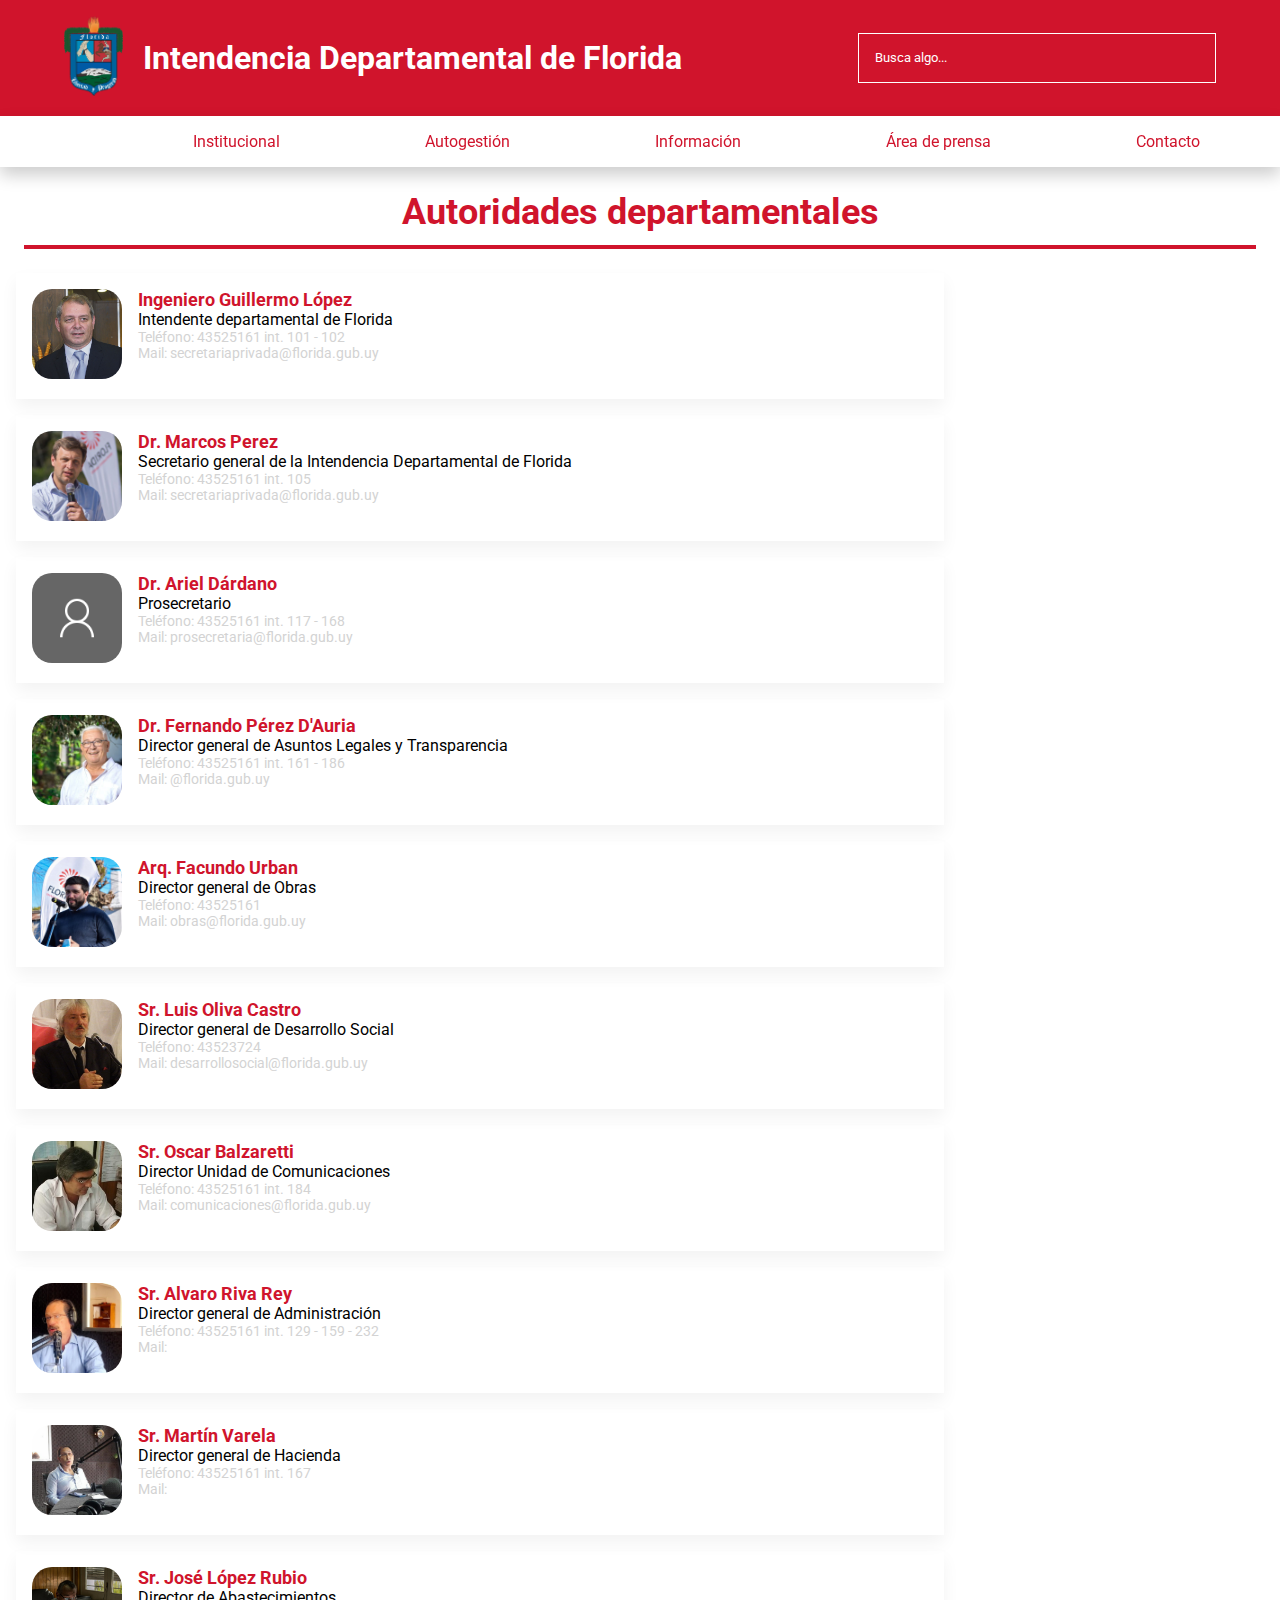
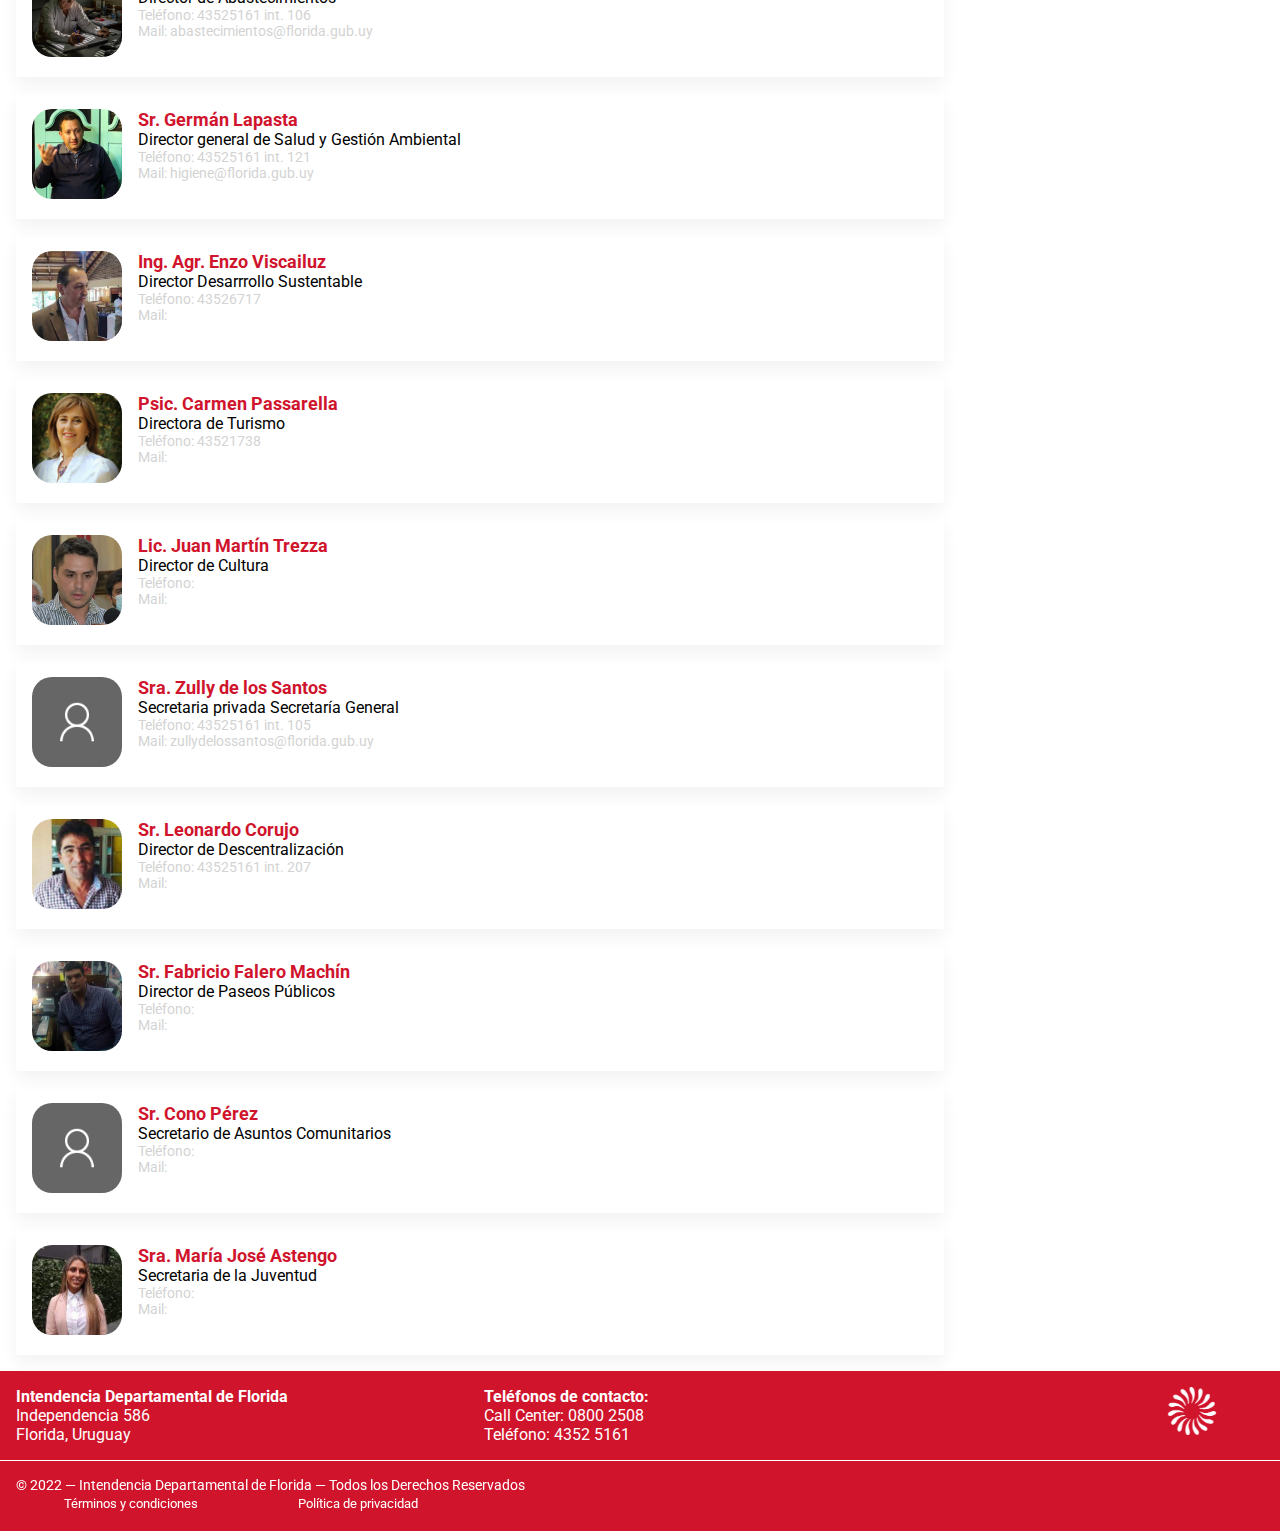
<file: autoridades.html>
<!DOCTYPE html>
<html lang="es">
<head>
    <meta charset="UTF-8">
    <meta http-equiv="X-UA-Compatible" content="IE=edge">
    <meta name="viewport" content="width=device-width, initial-scale=1.0">
    <title>Intendencia de Florida</title>
    <link rel="preconnect" href="https://fonts.googleapis.com">
    <link rel="preconnect" href="https://fonts.gstatic.com" crossorigin>
    <link href="https://fonts.googleapis.com/css2?family=Roboto:wght@300;400;700&display=swap" rel="stylesheet">
    <link rel="icon" href="./icons/faviconProvisorio.png" type="image/png">
    <link rel="stylesheet" href="css/autoridades.css">
    <script src="js/funcionalidad-escudo.js"></script>
</head>
<header class="main-header">
    <a href="/index.html"><img src="./images/EscudoDeFlorida.png" alt="Escudo de Florida" class="header-escudo"> </a>
    <h1>Intendencia Departamental de Florida</h1>
    <input type="text" placeholder="Busca algo..." class="header-buscador">
</header>
<body>
    <nav class="navbar">
        <div class="navbar-buttons">
            <ul>
                <li>
                    <img src="./images/EscudoDeFlorida.png" alt="" id="nav-escudo">
                </li>
                <li class="institucional navbar-hover">
                    <div class="dropdown-institucional">
                        <button class="btn-institucional">Institucional</button>
                        <div class="dropdown-content">
                            <div class="dropdown-buttons-institucional">
                                <a href="autoridades.html">Autoridades</a>
                                <a href="./nav-institucional/nav-transparencia.html">Transparencia</a>
                                <a href="./nav-institucional/nav-resoluciones.html">Resoluciones</a>
                                <a href="./nav-institucional/nav-licitaciones.html">Licitaciones</a>
                                <a href="http://florida.gub.uy/wps/wcm/connect/eacdbe28-135d-47b7-8a59-4d7a469b05cf/manual+de+cargos31+.pdf?MOD=AJPERES&CACHEID=eacdbe28-135d-47b7-8a59-4d7a469b05cf" target="_blank">Manual de Funciones</a>
                            </div>
                          <div class="intendente-GLopez">
                              <img src="./images/IntendenteGLopez.jpg" alt="Intendente Guillermo López" class="foto-GLopez">
                              <p class="nombre-GLopez">Ing. Guillermo López</p>
                              <p class="cargo-GLopez">Intendente de Florida</p>
                          </div>
                        </div>
                      </div>
                </li>
                <li class="autogestion navbar-hover">
                    <div class="dropdown-autogestion">
                        <button class="btn-autogestion">Autogestión</button>
                        <div class="dropdown-content">
                          <a href="https://spf.sistarbanc.com.uy/spfdebitos/seleccionServicio.jsp" target="_blank">Pagos en linea</a>
                          <a href="#">Duplicado de facturas</a>
                          <a href="#">Consulta de deudas</a>
                          <a href="#">Consulta expedientes</a>
                          <a href="#">Formularios</a>
                          <a href="http://www.florida.gub.uy:8081/desasocialft/servlet/consultarbeca" target="_blank">Consulta de becas</a>
                          <a href="http://florida.gub.uy:8081/agenda_web/servlet/agendaweb" target="_blank">Agenda web</a>
                          <a href="https://arquitecturaidf.wixsite.com/arquitecturaidf" target="_blank">Trámites arquitectura</a>
                          <a href="http://www.florida.gub.uy:8081/exoneraciontasa_frontend/ingresarsolicitudexoneracion" target="_blank">Exonaración tributos IDF</a>
                        </div>
                      </div>
                </li>
                <li class="informacion navbar-hover">
                    <div class="dropdown-informacion">
                        <button class="btn-informacion">Información</button>
                        <div class="dropdown-content">
                          <a href="https://agrim-flo.blogspot.com" target="_blank">Agrimensura</a>
                          <a href="./nav-informacionhtml/infogeneral.html">Información general</a>
                          <a href="#">Call Center</a>
                          <a href="./nav-informacionhtml/vencimientos.html">Vencimientos</a>
                          <a href="#">Hacienda</a>
                          <a href="https://portalidf.wixsite.com/turismoflorida" target="_blank">Turismo Florida</a>
                          <a href="http://www.florida.gub.uy/wps/wcm/connect/b39e47cf-aef8-4daa-8297-ab5fabdb9f30/instructivo_y_formulario.pdf?MOD=AJPERES" target="_blank">Cartificado único departamental</a>
                          <a href="http://www.florida.gub.uy/wps/wcm/connect/2c7d29d8-b352-4971-8519-6bbd23438ead/PROTOCOLO+ODI-1_transito_dicapacitados.pdf?MOD=AJPERES" target="_blank">Exoneración tránsito (ODI)</a>
                          <a href="https://experience.arcgis.com/experience/14ea2867ef764458b3745aebd802e49b" target="_blank">Visualizador COVID-19</a>
                          <a href="https://www.gub.uy/uruguaysevacuna" target="_blank">Uruguay se vacuna (agenda)</a>
                        </div>
                      </div>
                </li>
                <li class="prensa navbar-hover">
                    <div class="dropdown-prensa">
                        <button class="btn-prensa">Área de prensa</button>
                        <div class="dropdown-content">
                          <a href="#">Noticias</a>
                          <a href="https://www.youtube.com/channel/UCzynyHPtyCYCDGG91BFiY7Q" target="_blank">Canal de Youtube</a>
                          <a href="#">TV IDF — Online</a>
                          <a href="https://comunicacionesidf4.wordpress.com" target="_blank">Blog</a>
                        </div>
                      </div>
                </li>
                <li class="contacto navbar-hover">
                    <div class="dropdown-contacto">
                        <button class="btn-contacto">Contacto</button>
                        <div class="dropdown-contacto-content">
                          <a href="#">Formulario de contacto</a>
                          <a href="#">Oficinas y horarios</a>
                          <a href="#">Consultas y reclamos</a>
                        </div>
                      </div>
                </li>
            </ul>
        </div>
        </ul>
    </nav>
    <main>
            <h2>Autoridades departamentales</h2>
        <article>
            <div>
                <img src="./images/IntendenteGLopez.jpg" alt="foto noticia" class="img-noticia">
            </div>
            <div class="desarrollo-noticia">
                <p class="article-name">Ingeniero Guillermo López</p>
                <p class="article-descripcion">Intendente departamental de Florida</p>
                <p class="article-contacto">Teléfono: 43525161 int. 101 - 102 </br>Mail: secretariaprivada@florida.gub.uy</p>
            </div>
        </article>
        <article>
            <div>
                <img src="./images/SecMPerez.jpg" alt="foto noticia" class="img-noticia">
            </div>
            <div class="desarrollo-noticia">
                <p class="article-name">Dr. Marcos Perez</p>
                <p class="article-descripcion">Secretario general de la Intendencia Departamental de Florida</p>
                <p class="article-contacto">Teléfono: 43525161 int. 105 <br>Mail: secretariaprivada@florida.gub.uy</p>
            </div>
        </article>
        <article>
            <div>
                <img src="./images/guest.png" alt="foto noticia" class="img-noticia">
            </div>
            <div class="desarrollo-noticia">
                <p class="article-name">Dr. Ariel Dárdano</p>
                <p class="article-descripcion">Prosecretario</p>
                <p class="article-contacto">Teléfono: 43525161 int. 117 - 168 <br>Mail: prosecretaria@florida.gub.uy</p>
            </div>
        </article>
        <article>
            <div>
                <img src="./images/FPerezDauria.jpeg" alt="foto noticia" class="img-noticia">
            </div>
            <div class="desarrollo-noticia">
                <p class="article-name">Dr. Fernando Pérez D'Auria</p>
                <p class="article-descripcion">Director general de Asuntos Legales y Transparencia</p>
                <p class="article-contacto">
                    Teléfono: 43525161 int. 161 - 186 <br>Mail:     @florida.gub.uy</p>
            </div>
        </article>
        <article>
            <div>
                <img src="./images/FUrban.jpg" alt="foto noticia" class="img-noticia">
            </div>
            <div class="desarrollo-noticia">
                <p class="article-name">Arq. Facundo Urban</p>
                <p class="article-descripcion">Director general de Obras</p>
                <p class="article-contacto">
                    Teléfono: 43525161<br>Mail: obras@florida.gub.uy</p>
            </div>
        </article>
        <article>
            <div>
                <img src="./images/LOliva.jpg" alt="foto noticia" class="img-noticia">
            </div>
            <div class="desarrollo-noticia">
                <p class="article-name">Sr. Luis Oliva Castro</p>
                <p class="article-descripcion">Director general de Desarrollo Social</p>
                <p class="article-contacto">
                    Teléfono: 43523724 <br>Mail: desarrollosocial@florida.gub.uy</p>
            </div>
        </article>
        <article>
            <div>
                <img src="./images/OBalzaretti.jpg" alt="foto noticia" class="img-noticia">
            </div>
            <div class="desarrollo-noticia">
                <p class="article-name">Sr. Oscar Balzaretti</p>
                <p class="article-descripcion">Director Unidad de Comunicaciones</p>
                <p class="article-contacto">Teléfono: 43525161 int. 184 <br>Mail: comunicaciones@florida.gub.uy</p>
            </div>
        </article>
        <article>
            <div>
                <img src="./images/ArivaRey.jpg" alt="foto noticia" class="img-noticia">
            </div>
            <div class="desarrollo-noticia">
                <p class="article-name">Sr. Alvaro Riva Rey</p>
                <p class="article-descripcion">Director general de Administración</p>
                <p class="article-contacto">
                    Teléfono: 43525161 int. 129 - 159 - 232 <br>Mail:</p>
            </div>
        </article>
        <article>
            <div>
                <img src="./images/MVarela.jpg" alt="foto noticia" class="img-noticia">
            </div>
            <div class="desarrollo-noticia">
                <p class="article-name">Sr. Martín Varela</p>
                <p class="article-descripcion">Director general de Hacienda</p>
                <p class="article-contacto">
                    Teléfono: 43525161 int. 167 <br>Mail:</p>
            </div>
        </article>
        <article>
            <div>
                <img src="./images/JLopezRubio.jpg" alt="foto noticia" class="img-noticia">
            </div>
            <div class="desarrollo-noticia">
                <p class="article-name">Sr. José López Rubio</p>
                <p class="article-descripcion">Director de Abastecimientos</p>
                <p class="article-contacto">
                    Teléfono: 43525161 int. 106 <br>Mail: abastecimientos@florida.gub.uy</p>
            </div>
        </article>
        <article>
            <div>
                <img src="./images/GLapasta.jpg" alt="foto noticia" class="img-noticia">
            </div>
            <div class="desarrollo-noticia">
                <p class="article-name">Sr. Germán Lapasta</p>
                <p class="article-descripcion">Director general de Salud y Gestión Ambiental</p>
                <p class="article-contacto">
                    Teléfono: 43525161 int. 121 <br>Mail: higiene@florida.gub.uy</p>
            </div>
        </article>
        <article>
            <div>
                <img src="./images/EViscailuz.jpg" alt="foto noticia" class="img-noticia">
            </div>
            <div class="desarrollo-noticia">
                <p class="article-name">Ing. Agr. Enzo Viscailuz</p>
                <p class="article-descripcion">Director Desarrrollo Sustentable</p>
                <p class="article-contacto">Teléfono: 43526717 <br>Mail:</p>
            </div>
        </article>
        <article>
            <div>
                <img src="./images/CPassarella.jpg" alt="foto noticia" class="img-noticia">
            </div>
            <div class="desarrollo-noticia">
                <p class="article-name">Psic. Carmen Passarella</p>
                <p class="article-descripcion">Directora de Turismo</p>
                <p class="article-contacto">
                    Teléfono: 43521738 <br>Mail:</p>
            </div>
        </article>
        <article>
            <div>
                <img src="./images/JMTrezza.jpg" alt="foto noticia" class="img-noticia">
            </div>
            <div class="desarrollo-noticia">
                <p class="article-name">Lic. Juan Martín Trezza</p>
                <p class="article-descripcion">Director de Cultura</p>
                <p class="article-contacto">
                    Teléfono:<br>Mail:</p>
            </div>
        </article>
        <article>
            <div>
                <img src="./images/guest.png" alt="foto noticia" class="img-noticia">
            </div>
            <div class="desarrollo-noticia">
                <p class="article-name">Sra. Zully de los Santos</p>
                <p class="article-descripcion">Secretaria privada Secretaría General</p>
                <p class="article-contacto">
                    Teléfono: 43525161 int. 105 <br>Mail: zullydelossantos@florida.gub.uy</p>
            </div>
        </article>
        <article>
            <div>
                <img src="./images/LCorujo.jpg" alt="foto noticia" class="img-noticia">
            </div>
            <div class="desarrollo-noticia">
                <p class="article-name">Sr. Leonardo Corujo</p>
                <p class="article-descripcion">Director de Descentralización</p>
                <p class="article-contacto">
                    Teléfono: 43525161 int. 207 <br>Mail:</p>
            </div>
        </article>
        <article>
            <div>
                <img src="./images/FFalero.jpg" alt="foto noticia" class="img-noticia">
            </div>
            <div class="desarrollo-noticia">
                <p class="article-name">Sr. Fabricio Falero Machín</p>
                <p class="article-descripcion">Director de Paseos Públicos</p>
                <p class="article-contacto">
                    Teléfono: <br>Mail:</p>
            </div>
        </article>
        <article>
            <div>
                <img src="./images/guest.png" alt="foto noticia" class="img-noticia">
            </div>
            <div class="desarrollo-noticia">
                <p class="article-name">Sr. Cono Pérez</p>
                <p class="article-descripcion">Secretario de Asuntos Comunitarios</p>
                <p class="article-contacto">
                    Teléfono: <br>Mail:</p>
            </div>
        </article>
        <article>
            <div>
                <img src="./images/MJAstengo.jpg" alt="foto noticia" class="img-noticia">
            </div>
            <div class="desarrollo-noticia">
                <p class="article-name">Sra. María José Astengo</p>
                <p class="article-descripcion">Secretaria de la Juventud</p>
                <p class="article-contacto">
                    Teléfono: <br>Mail:</p>
            </div>
        </article>

    </main>
</body>
<footer>
    <div class="footer-info">
        <div class="footer-direccion">
            <p>Intendencia Departamental de Florida</p>
            <p>Independencia 586</p>
            <p>Florida, Uruguay</p>
        </div>
        <div class="footer-contacto">
            <p>Teléfonos de contacto:</p>
            <p>Call Center: 0800 2508</p>
            <p>Teléfono: 4352 5161</p>
        </div>
        <div class="footer-contLogo">
            <img src="./icons/logoFloridaBlanco.png" alt="logo Administracion Florida" class="footer-logo">
        </div>
    </div>
    <div class="footer-privacy">
        <p class="footer-copyright">© 2022 — Intendencia Departamental de Florida — Todos los Derechos Reservados</p>
        <a href="/">Términos y condiciones</a>
        <a href="/">Política de privacidad</a>
    </div>
</footer>
</html>
</file>
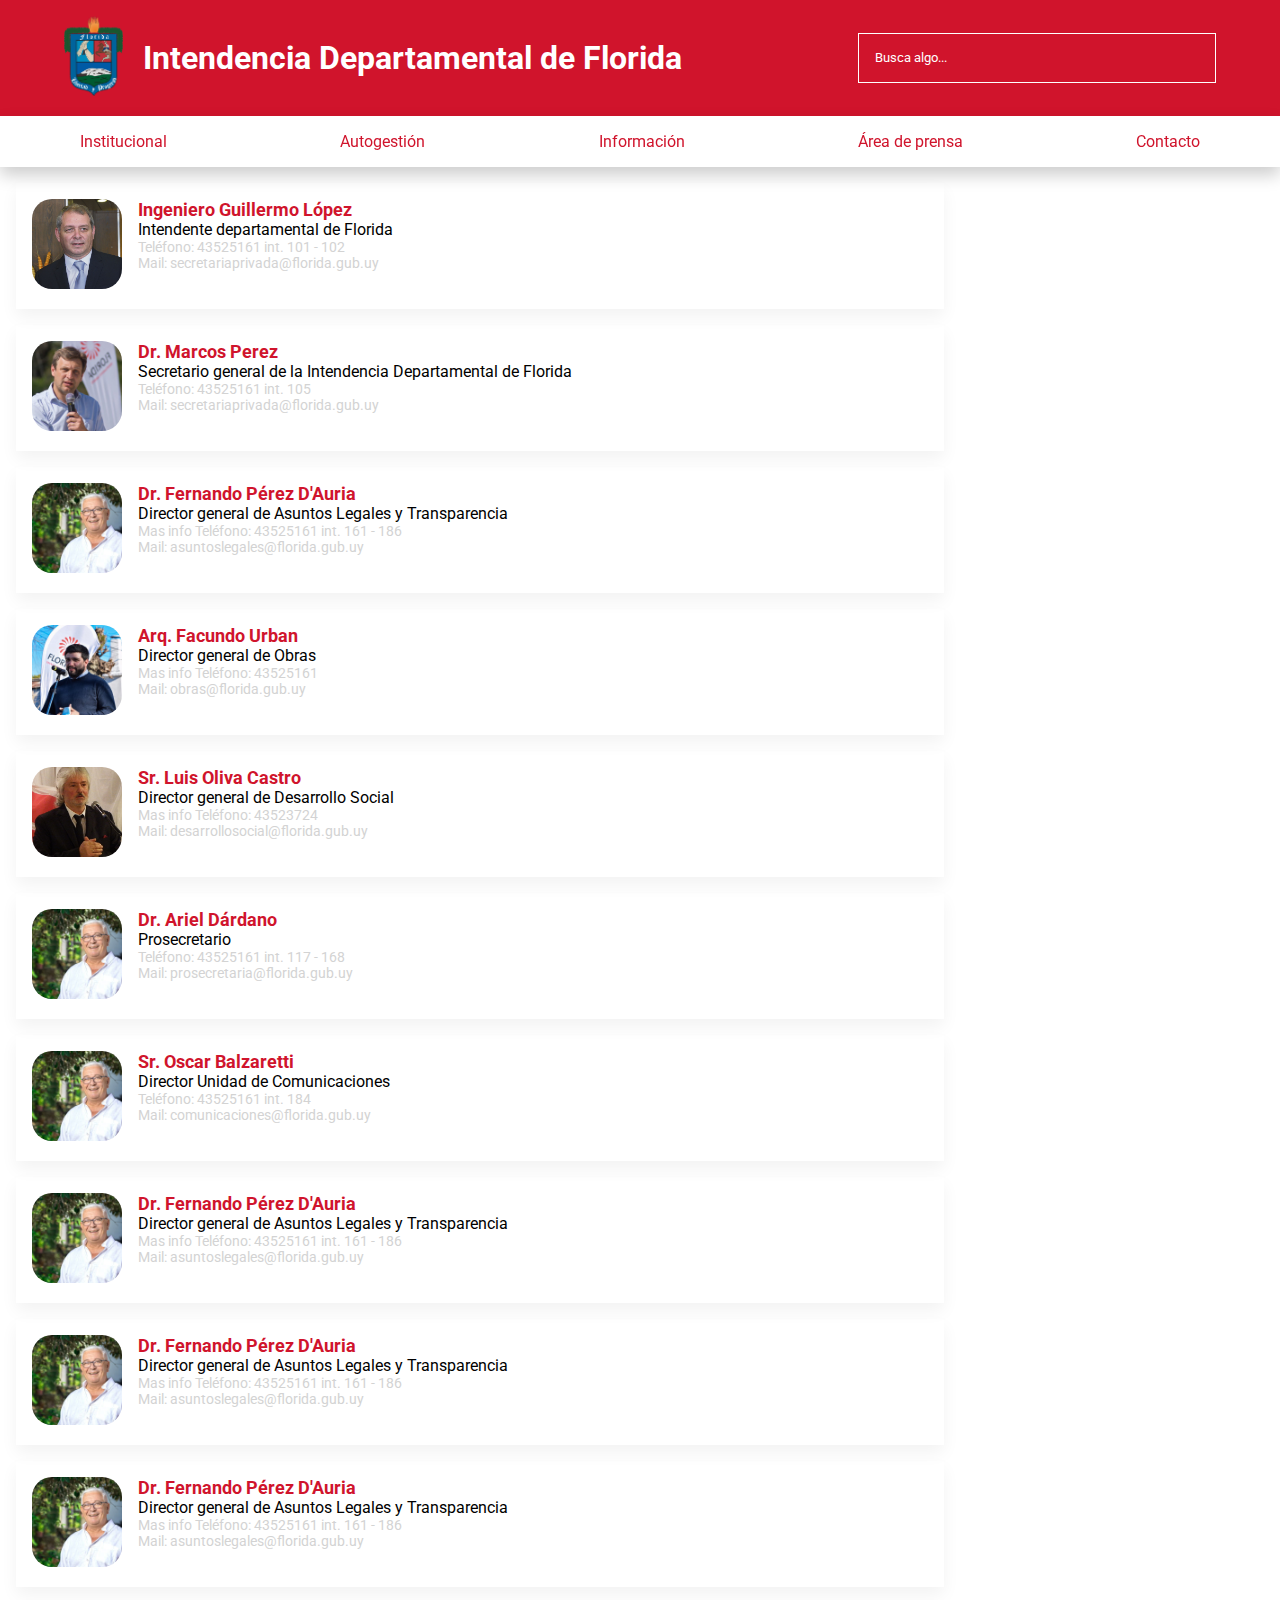
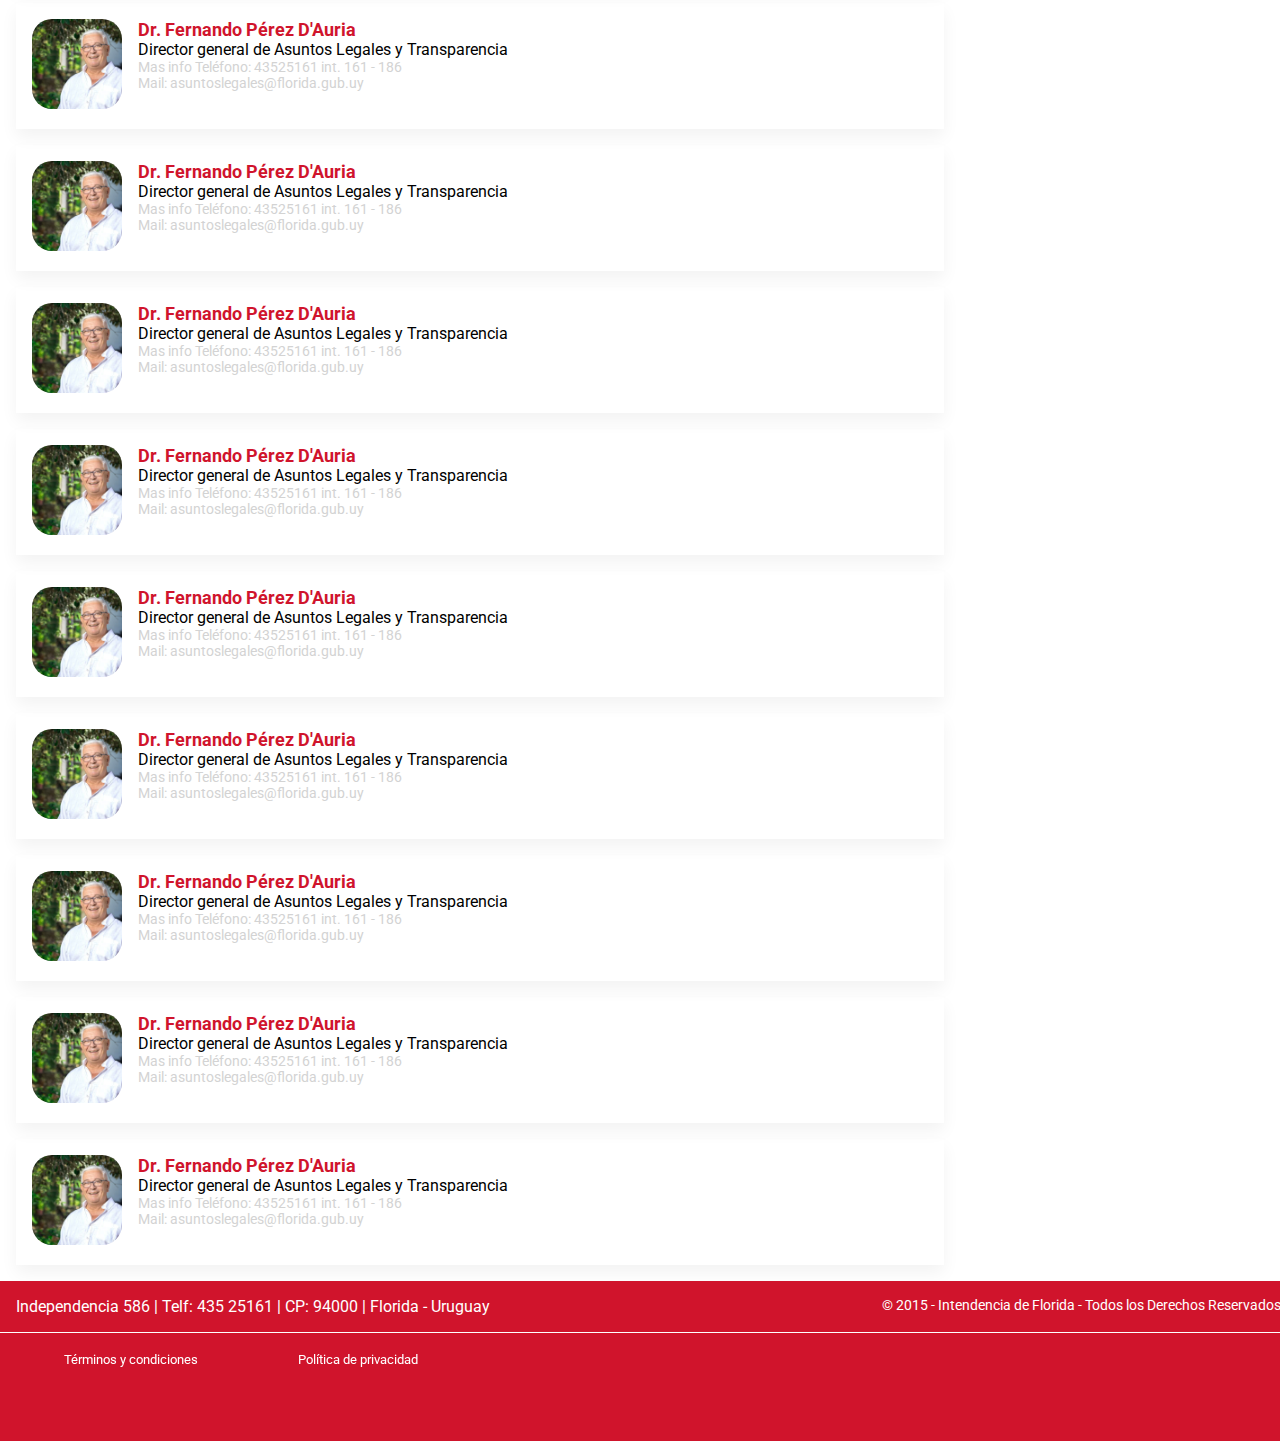
<file: formulariocontacto.html>
<!DOCTYPE html>
<html lang="es">
<head>
    <meta charset="UTF-8">
    <meta http-equiv="X-UA-Compatible" content="IE=edge">
    <meta name="viewport" content="width=device-width, initial-scale=1.0">
    <title>Intendencia de Florida</title>
    <link rel="preconnect" href="https://fonts.googleapis.com">
    <link rel="preconnect" href="https://fonts.gstatic.com" crossorigin>
    <link href="https://fonts.googleapis.com/css2?family=Roboto:wght@300;400;700&display=swap" rel="stylesheet">
    <link rel="icon" href="./icons/faviconProvisorio.png" type="image/png">
    <link rel="stylesheet" href="css/autoridades.css">
</head>
<header class="main-header">
    <a href="/index.html"><img src="./images/EscudoDeFlorida.png" alt="Escudo de Florida" class="header-escudo"> </a>    
    <h1> <a href="index.html"> Intendencia Departamental de Florida </a> </h1>
    <input type="text" placeholder="Busca algo..." class="header-buscador">
</header>
<body>
    <nav class="navbar">
        <div class="navbar-buttons">
            <ul>
                <li class="institucional navbar-hover">
                    <div class="dropdown-institucional">
                        <button class="btn-institucional">Institucional</button>
                        <div class="dropdown-content">
                            <div class="dropdown-buttons-institucional">
                                <a href="#">Autoridades</a>
                                <a href="#">Transparencia</a>
                                <a href="#">Resoluciones</a>
                                <a href="#">Licitaciones</a>
                                <a href="#">Manual de Funciones</a>
                            </div>
                          <div class="intendente-GLopez">
                              <img src="./images/IntendenteGLopez.jpg" alt="Intendente Guillermo López" class="foto-GLopez">
                              <p class="nombre-GLopez">Ing. Guillermo López</p>
                              <p class="cargo-GLopez">Intendente de Florida</p>
                          </div>
                        </div>
                      </div>
                </li>
                <li class="autogestion navbar-hover">
                    <div class="dropdown-autogestion">
                        <button class="btn-autogestion">Autogestión</button>
                        <div class="dropdown-content">
                          <a href="#">Pagos en linea</a>
                          <a href="#">Duplicado de facturas</a>
                          <a href="#">Consulta de deudas</a>
                          <a href="#">Consulta expedientes</a>
                          <a href="#">Formularios</a>
                          <a href="#">Becas</a>
                          <a href="#">Agenda web</a>
                          <a href="#">Trámites arquitectura</a>
                          <a href="#">Exonaración tributos IDF</a>
                        </div>
                      </div>
                </li>
                <li class="informacion navbar-hover">
                    <div class="dropdown-informacion">
                        <button class="btn-informacion">Información</button>
                        <div class="dropdown-content">
                          <a href="#">Agrimensura</a>
                          <<a href="./nav-informacionhtml/vencimientos.html">Vencimientos</a>
                          <a href="#">Hacienda</a>
                          <a href="#">Información general</a>
                          <a href="#">Atención ciudadana</a>
                          <a href="#">Turismo Florida</a>
                          <a href="#">Cartificado único departamental</a>
                          <a href="#">Exonaración tránsito (ODI)</a>
                          <a href="#">Visualizador COVID-19</a>
                          <a href="#">Uruguay se vacuna (agenda)</a>
                        </div>
                      </div>
                </li>
                <li class="prensa navbar-hover">
                    <div class="dropdown-prensa">
                        <button class="btn-prensa">Área de prensa</button>
                        <div class="dropdown-content">
                          <a href="#">Autoridades</a>
                          <a href="#">Transparencia</a>
                          <a href="#">Resoluciones</a>
                          <a href="#">Licitaciones</a>
                          <a href="#">Manual de Funciones</a>
                        </div>
                      </div>
                </li>
                <li class="contacto navbar-hover">
                    <div class="dropdown-contacto">
                        <button class="btn-contacto">Contacto</button>
                        <div class="dropdown-contacto-content">
                          <a href="#">Formulario de contacto</a>
                          <a href="#">Oficinas y horarios</a>
                          <a href="#">Consultas y reclamos</a>
                        </div>
                      </div>
                </li>
            </ul>
        </div>
        
    
        </ul>
    </nav>
    <main>
        <article>
            <div>
                <img src="./images/IntendenteGLopez.jpg" alt="foto noticia" class="img-noticia">
            </div>
            <div class="desarrollo-noticia">
                <p class="article-name">Ingeniero Guillermo López</p>
                <p class="article-descripcion">Intendente departamental de Florida</p>
                <p class="article-contacto">Teléfono: 43525161 int. 101 - 102 </br>Mail: secretariaprivada@florida.gub.uy</p>
            </div>
        </article>
        <article>
            <div>
                <img src="./images/SecMPerez.jpg" alt="foto noticia" class="img-noticia">
            </div>
            <div class="desarrollo-noticia">
                <p class="article-name">Dr. Marcos Perez</p>
                <p class="article-descripcion">Secretario general de la Intendencia Departamental de Florida</p>
                <p class="article-contacto">Teléfono: 43525161 int. 105 <br>Mail: secretariaprivada@florida.gub.uy</p>
            </div>
        </article>
        <article>
            <div>
                <img src="./images/FPerezDauria.jpeg" alt="foto noticia" class="img-noticia">
            </div>
            <div class="desarrollo-noticia">
                <p class="article-name">Dr. Fernando Pérez D'Auria</p>
                <p class="article-descripcion">Director general de Asuntos Legales y Transparencia</p>
                <p class="article-contacto">Mas info
                    Teléfono: 43525161 int. 161 - 186 <br>Mail: asuntoslegales@florida.gub.uy</p>
            </div>
        </article>
        <article>
            <div>
                <img src="./images/FUrban.jpg" alt="foto noticia" class="img-noticia">
            </div>
            <div class="desarrollo-noticia">
                <p class="article-name">Arq. Facundo Urban</p>
                <p class="article-descripcion">Director general de Obras</p>
                <p class="article-contacto">Mas info
                    Teléfono: 43525161<br>Mail: obras@florida.gub.uy</p>
            </div>
        </article>
        <article>
            <div>
                <img src="./images/LOliva.jpg" alt="foto noticia" class="img-noticia">
            </div>
            <div class="desarrollo-noticia">
                <p class="article-name">Sr. Luis Oliva Castro</p>
                <p class="article-descripcion">Director general de Desarrollo Social</p>
                <p class="article-contacto">Mas info
                    Teléfono: 43523724 <br>Mail: desarrollosocial@florida.gub.uy</p>
            </div>
        </article>
        <article>
            <div>
                <img src="./images/FPerezDauria.jpeg" alt="foto noticia" class="img-noticia">
            </div>
            <div class="desarrollo-noticia">
                <p class="article-name">Dr. Ariel Dárdano</p>
                <p class="article-descripcion">Prosecretario</p>
                <p class="article-contacto">Teléfono: 43525161 int. 117 - 168 <br>Mail: prosecretaria@florida.gub.uy</p>
            </div>
        </article>
        <article>
            <div>
                <img src="./images/FPerezDauria.jpeg" alt="foto noticia" class="img-noticia">
            </div>
            <div class="desarrollo-noticia">
                <p class="article-name">Sr. Oscar Balzaretti</p>
                <p class="article-descripcion">Director Unidad de Comunicaciones</p>
                <p class="article-contacto">Teléfono: 43525161 int. 184 <br>Mail: comunicaciones@florida.gub.uy</p>
            </div>
        </article>
        <article>
            <div>
                <img src="./images/FPerezDauria.jpeg" alt="foto noticia" class="img-noticia">
            </div>
            <div class="desarrollo-noticia">
                <p class="article-name">Dr. Fernando Pérez D'Auria</p>
                <p class="article-descripcion">Director general de Asuntos Legales y Transparencia</p>
                <p class="article-contacto">Mas info
                    Teléfono: 43525161 int. 161 - 186 <br>Mail: asuntoslegales@florida.gub.uy</p>
            </div>
        </article>
        <article>
            <div>
                <img src="./images/FPerezDauria.jpeg" alt="foto noticia" class="img-noticia">
            </div>
            <div class="desarrollo-noticia">
                <p class="article-name">Dr. Fernando Pérez D'Auria</p>
                <p class="article-descripcion">Director general de Asuntos Legales y Transparencia</p>
                <p class="article-contacto">Mas info
                    Teléfono: 43525161 int. 161 - 186 <br>Mail: asuntoslegales@florida.gub.uy</p>
            </div>
        </article>
        <article>
            <div>
                <img src="./images/FPerezDauria.jpeg" alt="foto noticia" class="img-noticia">
            </div>
            <div class="desarrollo-noticia">
                <p class="article-name">Dr. Fernando Pérez D'Auria</p>
                <p class="article-descripcion">Director general de Asuntos Legales y Transparencia</p>
                <p class="article-contacto">Mas info
                    Teléfono: 43525161 int. 161 - 186 <br>Mail: asuntoslegales@florida.gub.uy</p>
            </div>
        </article>
        <article>
            <div>
                <img src="./images/FPerezDauria.jpeg" alt="foto noticia" class="img-noticia">
            </div>
            <div class="desarrollo-noticia">
                <p class="article-name">Dr. Fernando Pérez D'Auria</p>
                <p class="article-descripcion">Director general de Asuntos Legales y Transparencia</p>
                <p class="article-contacto">Mas info
                    Teléfono: 43525161 int. 161 - 186 <br>Mail: asuntoslegales@florida.gub.uy</p>
            </div>
        </article>
        <article>
            <div>
                <img src="./images/FPerezDauria.jpeg" alt="foto noticia" class="img-noticia">
            </div>
            <div class="desarrollo-noticia">
                <p class="article-name">Dr. Fernando Pérez D'Auria</p>
                <p class="article-descripcion">Director general de Asuntos Legales y Transparencia</p>
                <p class="article-contacto">Mas info
                    Teléfono: 43525161 int. 161 - 186 <br>Mail: asuntoslegales@florida.gub.uy</p>
            </div>
        </article>
        <article>
            <div>
                <img src="./images/FPerezDauria.jpeg" alt="foto noticia" class="img-noticia">
            </div>
            <div class="desarrollo-noticia">
                <p class="article-name">Dr. Fernando Pérez D'Auria</p>
                <p class="article-descripcion">Director general de Asuntos Legales y Transparencia</p>
                <p class="article-contacto">Mas info
                    Teléfono: 43525161 int. 161 - 186 <br>Mail: asuntoslegales@florida.gub.uy</p>
            </div>
        </article>
        <article>
            <div>
                <img src="./images/FPerezDauria.jpeg" alt="foto noticia" class="img-noticia">
            </div>
            <div class="desarrollo-noticia">
                <p class="article-name">Dr. Fernando Pérez D'Auria</p>
                <p class="article-descripcion">Director general de Asuntos Legales y Transparencia</p>
                <p class="article-contacto">Mas info
                    Teléfono: 43525161 int. 161 - 186 <br>Mail: asuntoslegales@florida.gub.uy</p>
            </div>
        </article>
        <article>
            <div>
                <img src="./images/FPerezDauria.jpeg" alt="foto noticia" class="img-noticia">
            </div>
            <div class="desarrollo-noticia">
                <p class="article-name">Dr. Fernando Pérez D'Auria</p>
                <p class="article-descripcion">Director general de Asuntos Legales y Transparencia</p>
                <p class="article-contacto">Mas info
                    Teléfono: 43525161 int. 161 - 186 <br>Mail: asuntoslegales@florida.gub.uy</p>
            </div>
        </article>
        <article>
            <div>
                <img src="./images/FPerezDauria.jpeg" alt="foto noticia" class="img-noticia">
            </div>
            <div class="desarrollo-noticia">
                <p class="article-name">Dr. Fernando Pérez D'Auria</p>
                <p class="article-descripcion">Director general de Asuntos Legales y Transparencia</p>
                <p class="article-contacto">Mas info
                    Teléfono: 43525161 int. 161 - 186 <br>Mail: asuntoslegales@florida.gub.uy</p>
            </div>
        </article>
        <article>
            <div>
                <img src="./images/FPerezDauria.jpeg" alt="foto noticia" class="img-noticia">
            </div>
            <div class="desarrollo-noticia">
                <p class="article-name">Dr. Fernando Pérez D'Auria</p>
                <p class="article-descripcion">Director general de Asuntos Legales y Transparencia</p>
                <p class="article-contacto">Mas info
                    Teléfono: 43525161 int. 161 - 186 <br>Mail: asuntoslegales@florida.gub.uy</p>
            </div>
        </article>
        <article>
            <div>
                <img src="./images/FPerezDauria.jpeg" alt="foto noticia" class="img-noticia">
            </div>
            <div class="desarrollo-noticia">
                <p class="article-name">Dr. Fernando Pérez D'Auria</p>
                <p class="article-descripcion">Director general de Asuntos Legales y Transparencia</p>
                <p class="article-contacto">Mas info
                    Teléfono: 43525161 int. 161 - 186 <br>Mail: asuntoslegales@florida.gub.uy</p>
            </div>
        </article>
        <article>
            <div>
                <img src="./images/FPerezDauria.jpeg" alt="foto noticia" class="img-noticia">
            </div>
            <div class="desarrollo-noticia">
                <p class="article-name">Dr. Fernando Pérez D'Auria</p>
                <p class="article-descripcion">Director general de Asuntos Legales y Transparencia</p>
                <p class="article-contacto">Mas info
                    Teléfono: 43525161 int. 161 - 186 <br>Mail: asuntoslegales@florida.gub.uy</p>
            </div>
        </article>

    </main>
</body>
<footer>
    <div class="footer-info">
        <p>Independencia 586 | Telf: 435 25161 | CP: 94000 | Florida - Uruguay</p>
        <br>
        <p class="footer-copyright">© 2015 - Intendencia de Florida - Todos los Derechos Reservados</p>
    </div>
    <div class="footer-privacy">
        <a href="/">Términos y condiciones</a>
        <a href="/">Política de privacidad</a>
    </div>
</footer>
</html>
</file>
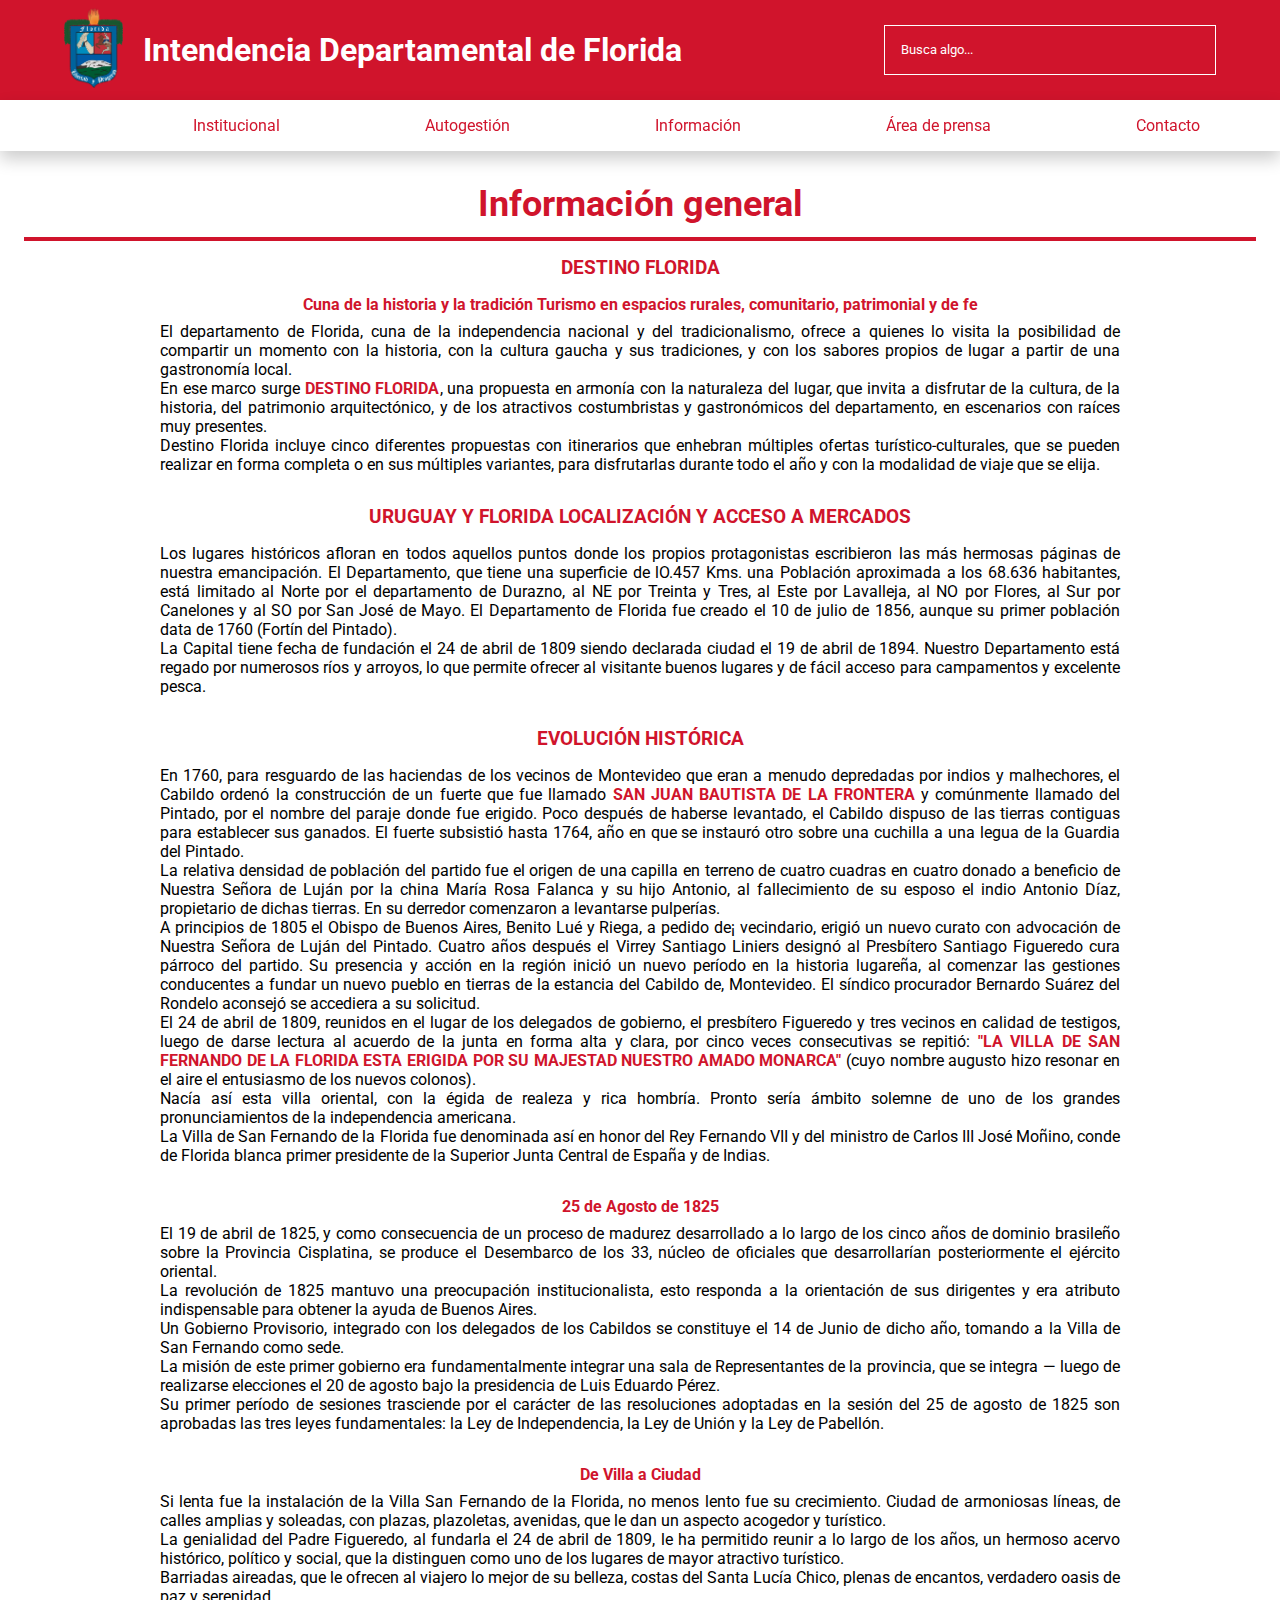
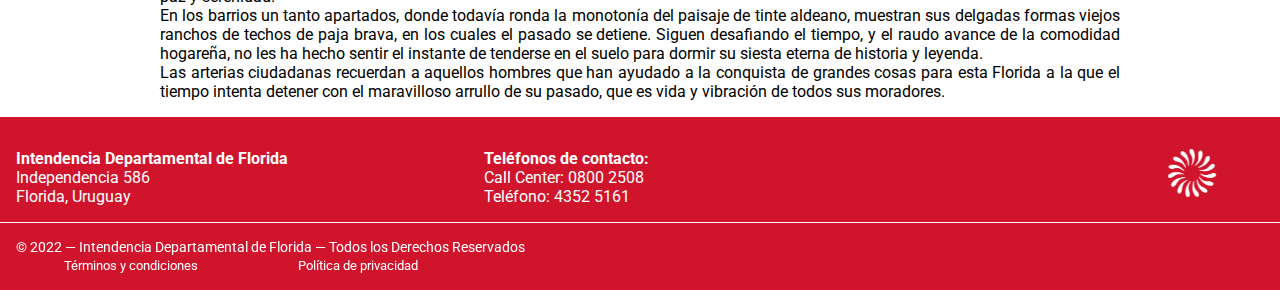
<file: nav-informacionhtml/infogeneral.html>
<!DOCTYPE html>
<html lang="es">
<head>
    <meta charset="UTF-8">
    <meta http-equiv="X-UA-Compatible" content="IE=edge">
    <meta name="viewport" content="width=device-width, initial-scale=1.0">
    <title>Intendencia de Florida</title>
    <link rel="preconnect" href="https://fonts.googleapis.com">
    <link rel="preconnect" href="https://fonts.gstatic.com" crossorigin>
    <link href="https://fonts.googleapis.com/css2?family=Roboto:wght@300;400;700&display=swap" rel="stylesheet">
    <link rel="icon" href="../icons/faviconProvisorio.png" type="image/png">
    <link rel="stylesheet" href="../css/nav-informacioncss/infogeneral.css">
    <script src="../js/funcionalidad-escudo.js"></script>
</head>

<header class="main-header">
    <a href="../index.html"><img src="../images/EscudoDeFlorida.png" alt="Escudo de Florida" class="header-escudo"> </a>
    <h1>Intendencia Departamental de Florida</h1>
    <input type="text" placeholder="Busca algo..." class="header-buscador">
</header>

<body>
    <nav class="navbar">
        <div class="navbar-buttons">
            <ul>
                <li >
                    <img src="../images/EscudoDeFlorida.png" alt="" id="nav-escudo">
                </li>
                <li class="institucional navbar-hover">
                    <div class="dropdown-institucional">
                        <button class="btn-institucional">Institucional</button>
                        <div class="dropdown-content">
                            <div class="dropdown-buttons-institucional">
                                <a href="../autoridades.html">Autoridades</a>
                                <a href="../nav-institucional/nav-transparencia.html">Transparencia</a>
                                <a href="../nav-institucional/nav-resoluciones.html">Resoluciones</a>
                                <a href="../nav-institucional/nav-licitaciones.html">Licitaciones</a>
                                <a href="http://florida.gub.uy/wps/wcm/connect/eacdbe28-135d-47b7-8a59-4d7a469b05cf/manual+de+cargos31+.pdf?MOD=AJPERES&CACHEID=eacdbe28-135d-47b7-8a59-4d7a469b05cf" target="_blank">Manual de Funciones</a>
                            </div>
                          <div class="intendente-GLopez">
                              <img src="../images/IntendenteGLopez.jpg" alt="Intendente Guillermo López" class="foto-GLopez">
                              <p class="nombre-GLopez">Ing. Guillermo López</p>
                              <p class="cargo-GLopez">Intendente de Florida</p>
                          </div>
                        </div>
                      </div>
                </li>
                <li class="autogestion navbar-hover">
                    <div class="dropdown-autogestion">
                        <button class="btn-autogestion">Autogestión</button>
                        <div class="dropdown-content">
                          <a href="https://spf.sistarbanc.com.uy/spfdebitos/seleccionServicio.jsp" target="_blank">Pagos en linea</a>
                          <a href="#">Duplicado de facturas</a>
                          <a href="#">Consulta de deudas</a>
                          <a href="#">Consulta expedientes</a>
                          <a href="#">Formularios</a>
                          <a href="http://www.florida.gub.uy:8081/desasocialft/servlet/consultarbeca" target="_blank">Consulta de becas</a>
                          <a href="http://florida.gub.uy:8081/agenda_web/servlet/agendaweb" target="_blank">Agenda web</a>
                          <a href="https://arquitecturaidf.wixsite.com/arquitecturaidf" target="_blank">Trámites arquitectura</a>
                          <a href="http://www.florida.gub.uy:8081/exoneraciontasa_frontend/ingresarsolicitudexoneracion" target="_blank">Exonaración tributos IDF</a>
                        </div>
                      </div>
                </li>
                <li class="informacion navbar-hover">
                    <div class="dropdown-informacion">
                        <button class="btn-informacion">Información</button>
                        <div class="dropdown-content">
                          <a href="https://agrim-flo.blogspot.com" target="_blank">Agrimensura</a>
                          <a href="./infogeneral.html">Información general</a>
                          <a href="#">Call Center</a>
                          <a href="./vencimientos.html">Vencimientos</a>
                          <a href="#">Hacienda</a>
                          <a href="https://portalidf.wixsite.com/turismoflorida" target="_blank">Turismo Florida</a>
                          <a href="http://www.florida.gub.uy/wps/wcm/connect/b39e47cf-aef8-4daa-8297-ab5fabdb9f30/instructivo_y_formulario.pdf?MOD=AJPERES" target="_blank">Cartificado único departamental</a>
                          <a href="http://www.florida.gub.uy/wps/wcm/connect/2c7d29d8-b352-4971-8519-6bbd23438ead/PROTOCOLO+ODI-1_transito_dicapacitados.pdf?MOD=AJPERES" target="_blank">Exoneración tránsito (ODI)</a>
                          <a href="https://experience.arcgis.com/experience/14ea2867ef764458b3745aebd802e49b" target="_blank">Visualizador COVID-19</a>
                          <a href="https://www.gub.uy/uruguaysevacuna" target="_blank">Uruguay se vacuna (agenda)</a>
                        </div>
                      </div>
                </li>
                <li class="prensa navbar-hover">
                    <div class="dropdown-prensa">
                        <button class="btn-prensa">Área de prensa</button>
                        <div class="dropdown-content">
                          <a href="#">Noticias</a>
                          <a href="https://www.youtube.com/channel/UCzynyHPtyCYCDGG91BFiY7Q" target="_blank">Canal de Youtube</a>
                          <a href="#">TV IDF — Online</a>
                          <a href="https://comunicacionesidf4.wordpress.com" target="_blank">Blog</a>
                        </div>
                      </div>
                </li>
                <li class="contacto navbar-hover">
                    <div class="dropdown-contacto">
                        <button class="btn-contacto">Contacto</button>
                        <div class="dropdown-contacto-content">
                          <a href="#">Formulario de contacto</a>
                          <a href="#">Oficinas y horarios</a>
                          <a href="#">Consultas y reclamos</a>
                        </div>
                      </div>
                </li>
            </ul>
        </div>
        
    
        </ul>
    </nav>

    <main>
        <h2>Información general</h2>
        
        <div class="bloque-texto">
            <h3>DESTINO FLORIDA</h3>
            <h4>Cuna de la historia y la tradición Turismo en espacios rurales, comunitario, patrimonial y de fe</h4>
            <div class="texto">
                <p>  
                    El departamento de Florida, cuna de la independencia nacional y del tradicionalismo, ofrece a quienes lo visita la posibilidad de compartir un momento con la historia, con  la cultura gaucha y sus tradiciones,  y con los sabores propios de lugar a partir de una gastronomía local.<br>
                    En ese marco surge  <b>DESTINO FLORIDA</b>,  una propuesta en armonía con la naturaleza del lugar,  que invita a disfrutar  de la cultura, de la historia,  del patrimonio arquitectónico, y de los atractivos costumbristas y gastronómicos del departamento,  en escenarios con raíces muy presentes.<br>
                    Destino Florida incluye cinco diferentes propuestas con itinerarios que enhebran múltiples ofertas turístico-culturales, que se pueden realizar en forma completa  o en sus múltiples variantes,  para disfrutarlas durante todo el año y con la modalidad de viaje que se elija.
                </p>
            </div>
        </div>

        <div class="bloque-texto">
            <h3>URUGUAY Y FLORIDA LOCALIZACIÓN Y ACCESO A MERCADOS</h3>
            <div class="texto">
                <p>
                    Los lugares históricos afloran en todos aquellos puntos donde los propios protagonistas escribieron las más hermosas páginas de nuestra emancipación.
                    El Departamento, que tiene una superficie de lO.457 Kms. una Población aproximada a los 68.636 habitantes, está limitado al Norte por el departamento de Durazno, al NE por Treinta y Tres, al Este por Lavalleja, al NO por Flores, al Sur por Canelones y al SO por San José de Mayo.
                    El Departamento de Florida fue creado el 10 de julio de 1856, aunque su primer población data de 1760 (Fortín del Pintado). <br>
                    La Capital tiene fecha de fundación el 24 de abril de 1809 siendo declarada ciudad el 19 de abril de 1894.
                    Nuestro Departamento está regado por numerosos ríos y arroyos, lo que permite ofrecer al visitante buenos lugares y de fácil acceso para campamentos y excelente pesca.
                </p>
            </div>
        </div>

        <div class="bloque-texto">
            <h3>EVOLUCIÓN HISTÓRICA</h3>
            <div class="texto">
                
            <p>
                En 1760, para resguardo de las haciendas de los vecinos de Montevideo que eran a menudo  depredadas por indios y malhechores, el Cabildo ordenó la construcción de un fuerte que fue llamado <b>SAN JUAN BAUTISTA DE LA FRONTERA</b> y comúnmente llamado del Pintado, por el nombre del paraje donde fue erigido. Poco después de haberse levantado, el Cabildo dispuso de las tierras contiguas para establecer sus ganados. El fuerte subsistió hasta 1764, año en que se instauró otro sobre una cuchilla a una legua de la Guardia del Pintado.</br>
                La relativa densidad de población del partido fue el origen de una capilla en terreno de cuatro cuadras en cuatro donado a beneficio de Nuestra Señora de Luján por la china María Rosa Falanca y su hijo Antonio, al fallecimiento de su esposo el indio Antonio Díaz, propietario de dichas tierras. En su derredor comenzaron a levantarse pulperías.</br>
                A principios de 1805 el Obispo de Buenos Aires, Benito Lué y Riega, a pedido de¡ vecindario, erigió un nuevo curato con advocación de Nuestra Señora de Luján del Pintado. Cuatro años después el Virrey Santiago Liniers designó al Presbítero Santiago Figueredo cura párroco del partido. Su presencia y acción en la región inició un nuevo período en la historia lugareña, al comenzar las gestiones conducentes a fundar un nuevo pueblo en tierras de la estancia del Cabildo de, Montevideo. El síndico procurador Bernardo Suárez del Rondelo aconsejó se accediera a su solicitud.</br>
                El 24 de abril de 1809, reunidos en el lugar de los delegados de gobierno, el presbítero Figueredo y tres vecinos en calidad de testigos, luego de darse lectura al acuerdo de la junta en forma alta y clara, por cinco veces consecutivas se repitió: <b>"LA VILLA DE SAN FERNANDO DE LA FLORIDA ESTA ERIGIDA POR SU MAJESTAD NUESTRO AMADO MONARCA"</b> (cuyo nombre augusto hizo resonar en el aire el entusiasmo de los nuevos colonos).</br>
                Nacía así esta villa oriental, con la égida de realeza y rica hombría. Pronto sería ámbito solemne de uno de los grandes pronunciamientos de la independencia americana.<br>
                La Villa de San Fernando de la Florida fue denominada así en honor del Rey Fernando VII y del ministro de Carlos III José Moñino, conde de Florida blanca primer presidente de la Superior Junta Central de España y de Indias.<br>
            </p>
            <h4>25 de Agosto de 1825</h4>
            <p>
                El 19 de abril de 1825, y como consecuencia de un proceso de madurez desarrollado a lo largo de los cinco años de dominio brasileño sobre la Provincia Cisplatina, se produce el Desembarco de los 33, núcleo de oficiales que desarrollarían posteriormente el ejército oriental.<br>
                La revolución de 1825 mantuvo una preocupación institucionalista, esto responda a la orientación de sus dirigentes y era atributo indispensable para obtener la ayuda de Buenos Aires.<br>
                Un Gobierno Provisorio, integrado con los delegados de los Cabildos se constituye el 14 de Junio de dicho año, tomando a la Villa de San Fernando como sede.<br>
                La misión de este primer gobierno era fundamentalmente integrar una sala de Representantes de la provincia, que se integra — luego de realizarse elecciones el 20 de agosto bajo la presidencia de Luis Eduardo Pérez.<br>
                Su primer período de sesiones trasciende por el carácter de las resoluciones adoptadas en la sesión del 25 de agosto de 1825 son aprobadas las tres leyes fundamentales: la Ley de Independencia, la Ley de Unión y la Ley de Pabellón.
            </p>
            <h4>De Villa a Ciudad</h4>
            <p>
                Si lenta fue la instalación de la Villa San Fernando de la Florida, no menos lento fue su crecimiento. Ciudad de armoniosas líneas, de calles amplias y soleadas, con plazas, plazoletas, avenidas, que le dan un aspecto acogedor y turístico.<br>
                La genialidad del Padre Figueredo, al fundarla el 24 de abril de 1809, le ha permitido reunir a lo largo de los años, un hermoso acervo histórico, político y social, que la distinguen como uno de los lugares de mayor atractivo turístico.<br>
                Barriadas aireadas, que le ofrecen al viajero lo mejor de su belleza, costas del Santa Lucía Chico, plenas de encantos, verdadero oasis de paz y serenidad.<br>
                En los barrios un tanto apartados, donde todavía ronda la monotonía del paisaje de tinte aldeano, muestran sus delgadas formas viejos ranchos de techos de paja brava, en los cuales el pasado se detiene. Siguen desafiando el tiempo, y el raudo avance de la comodidad hogareña, no les ha hecho sentir el instante de tenderse en el suelo para dormir su siesta eterna de historia y leyenda.<br>
                Las arterias ciudadanas recuerdan a aquellos hombres que han ayudado a la conquista de grandes cosas para esta Florida a la que el tiempo intenta detener con el maravilloso arrullo de su pasado, que es vida y vibración de todos sus moradores.
            </p>
            </div>
        </div>

    </main>

    
</body>


<footer>
    <div class="footer-info">
        <div class="footer-direccion">
            <p>Intendencia Departamental de Florida</p>
            <p>Independencia 586</p>
            <p>Florida, Uruguay</p>
        </div>
        <div class="footer-contacto">
            <p>Teléfonos de contacto:</p>
            <p>Call Center: 0800 2508</p>
            <p>Teléfono: 4352 5161</p>
        </div>
        <div class="footer-contLogo">
            <img src="../icons/logoFloridaBlanco.png" alt="logo Administracion Florida" class="footer-logo">
        </div>
    </div>
    <div class="footer-privacy">
        <p class="footer-copyright">© 2022 — Intendencia Departamental de Florida — Todos los Derechos Reservados</p>
        <a href="/">Términos y condiciones</a>
        <a href="/">Política de privacidad</a>
    </div>
</footer>

</html>
</file>
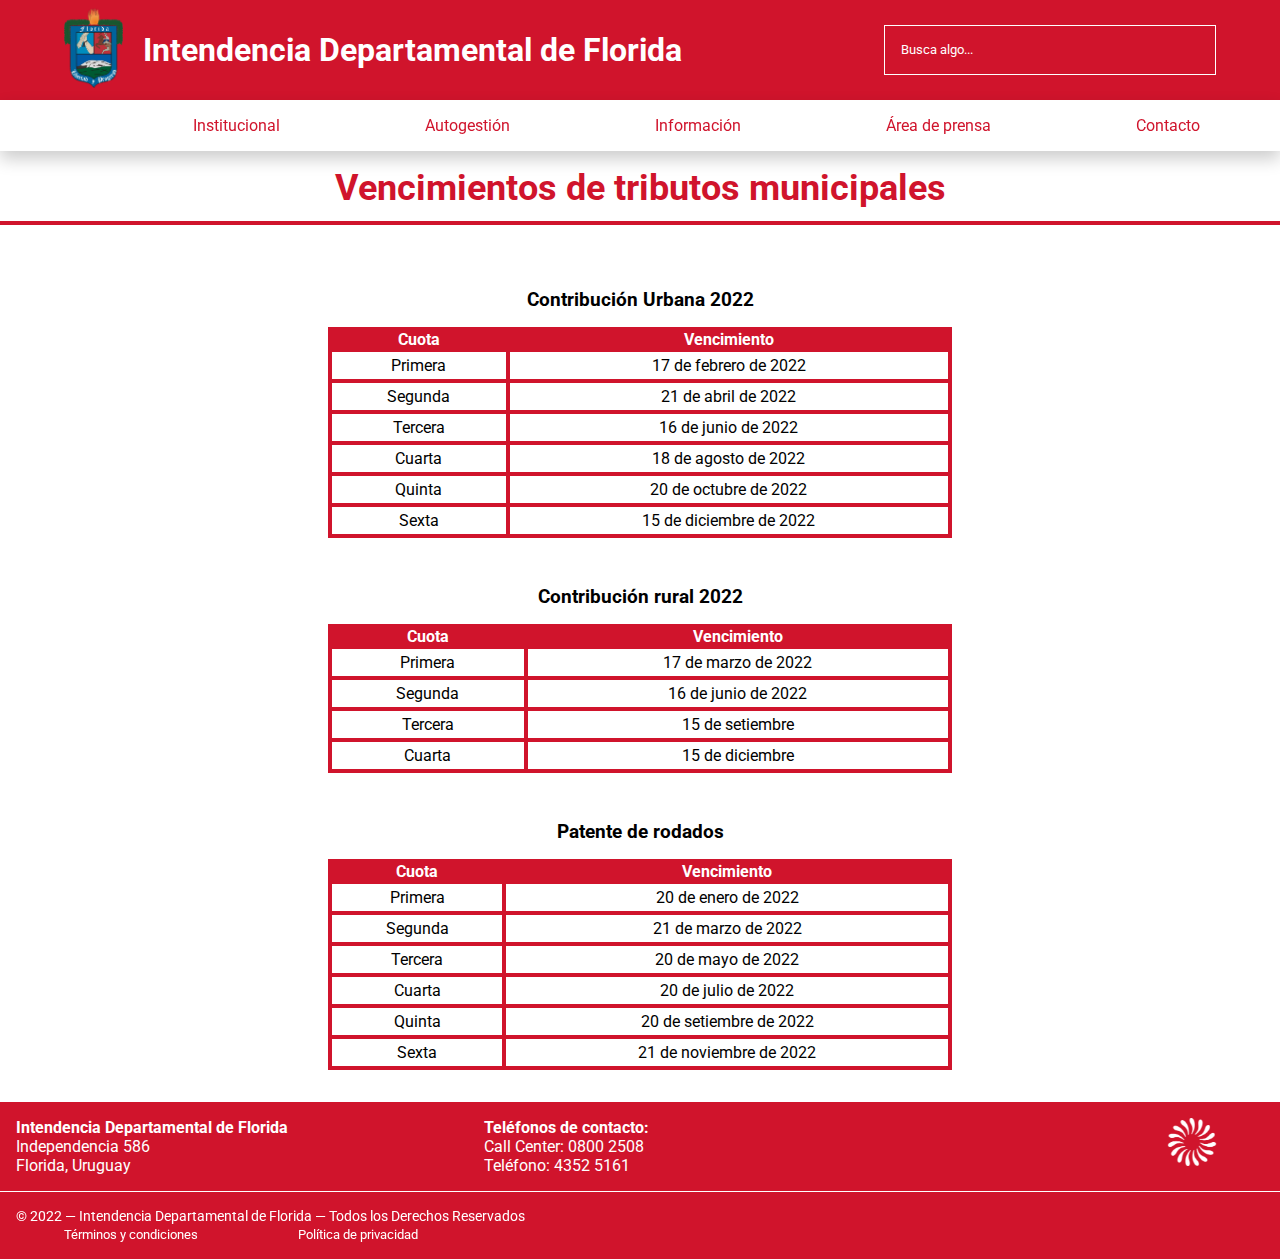
<file: nav-informacionhtml/vencimientos.html>
<!DOCTYPE html>
<html lang="es">
<head>
    <meta charset="UTF-8">
    <meta http-equiv="X-UA-Compatible" content="IE=edge">
    <meta name="viewport" content="width=device-width, initial-scale=1.0">
    <title>Intendencia de Florida</title>
    <link rel="preconnect" href="https://fonts.googleapis.com">
    <link rel="preconnect" href="https://fonts.gstatic.com" crossorigin>
    <link href="https://fonts.googleapis.com/css2?family=Roboto:wght@300;400;700&display=swap" rel="stylesheet">
    <link rel="icon" href="../icons/faviconProvisorio.png" type="image/png">
    <link rel="stylesheet" href="../css/nav-informacioncss/vencimientos.css">
    <script src="../js/funcionalidad-escudo.js"></script>
</head>

<header class="main-header">
    <a href="../index.html"><img src="../images/EscudoDeFlorida.png" alt="Escudo de Florida" class="header-escudo"> </a>
    <h1>Intendencia Departamental de Florida</h1>
    <input type="text" placeholder="Busca algo..." class="header-buscador">
</header>

<body>
    <nav class="navbar">
        <div class="navbar-buttons">
            <ul>
                <li >
                    <img src="../images/EscudoDeFlorida.png" alt="" id="nav-escudo">
                </li>
                <li class="institucional navbar-hover">
                    <div class="dropdown-institucional">
                        <button class="btn-institucional">Institucional</button>
                        <div class="dropdown-content">
                            <div class="dropdown-buttons-institucional">
                                <a href="../autoridades.html">Autoridades</a>
                                <a href="../nav-institucional/nav-transparencia.html">Transparencia</a>
                                <a href="../nav-institucional/nav-resoluciones.html">Resoluciones</a>
                                <a href="../nav-institucional/nav-licitaciones.html">Licitaciones</a>
                                <a href="http://florida.gub.uy/wps/wcm/connect/eacdbe28-135d-47b7-8a59-4d7a469b05cf/manual+de+cargos31+.pdf?MOD=AJPERES&CACHEID=eacdbe28-135d-47b7-8a59-4d7a469b05cf" target="_blank">Manual de Funciones</a>
                            </div>
                          <div class="intendente-GLopez">
                              <img src="../images/IntendenteGLopez.jpg" alt="Intendente Guillermo López" class="foto-GLopez">
                              <p class="nombre-GLopez">Ing. Guillermo López</p>
                              <p class="cargo-GLopez">Intendente de Florida</p>
                          </div>
                        </div>
                      </div>
                </li>
                <li class="autogestion navbar-hover">
                    <div class="dropdown-autogestion">
                        <button class="btn-autogestion">Autogestión</button>
                        <div class="dropdown-content">
                          <a href="https://spf.sistarbanc.com.uy/spfdebitos/seleccionServicio.jsp" target="_blank">Pagos en linea</a>
                          <a href="#">Duplicado de facturas</a>
                          <a href="#">Consulta de deudas</a>
                          <a href="#">Consulta expedientes</a>
                          <a href="#">Formularios</a>
                          <a href="http://www.florida.gub.uy:8081/desasocialft/servlet/consultarbeca" target="_blank">Consulta de becas</a>
                          <a href="http://florida.gub.uy:8081/agenda_web/servlet/agendaweb" target="_blank">Agenda web</a>
                          <a href="https://arquitecturaidf.wixsite.com/arquitecturaidf" target="_blank">Trámites arquitectura</a>
                          <a href="http://www.florida.gub.uy:8081/exoneraciontasa_frontend/ingresarsolicitudexoneracion" target="_blank">Exonaración tributos IDF</a>
                        </div>
                      </div>
                </li>
                <li class="informacion navbar-hover">
                    <div class="dropdown-informacion">
                        <button class="btn-informacion">Información</button>
                        <div class="dropdown-content">
                          <a href="https://agrim-flo.blogspot.com" target="_blank">Agrimensura</a>
                          <a href="./infogeneral.html">Información general</a>
                          <a href="#">Call Center</a>
                          <a href="./vencimientos.html">Vencimientos</a>
                          <a href="#">Hacienda</a>
                          <a href="https://portalidf.wixsite.com/turismoflorida" target="_blank">Turismo Florida</a>
                          <a href="http://www.florida.gub.uy/wps/wcm/connect/b39e47cf-aef8-4daa-8297-ab5fabdb9f30/instructivo_y_formulario.pdf?MOD=AJPERES" target="_blank">Cartificado único departamental</a>
                          <a href="http://www.florida.gub.uy/wps/wcm/connect/2c7d29d8-b352-4971-8519-6bbd23438ead/PROTOCOLO+ODI-1_transito_dicapacitados.pdf?MOD=AJPERES" target="_blank">Exoneración tránsito (ODI)</a>
                          <a href="https://experience.arcgis.com/experience/14ea2867ef764458b3745aebd802e49b" target="_blank">Visualizador COVID-19</a>
                          <a href="https://www.gub.uy/uruguaysevacuna" target="_blank">Uruguay se vacuna (agenda)</a>
                        </div>
                      </div>
                </li>
                <li class="prensa navbar-hover">
                    <div class="dropdown-prensa">
                        <button class="btn-prensa">Área de prensa</button>
                        <div class="dropdown-content">
                          <a href="#">Noticias</a>
                          <a href="https://www.youtube.com/channel/UCzynyHPtyCYCDGG91BFiY7Q" target="_blank">Canal de Youtube</a>
                          <a href="#">TV IDF — Online</a>
                          <a href="https://comunicacionesidf4.wordpress.com" target="_blank">Blog</a>
                        </div>
                      </div>
                </li>
                <li class="contacto navbar-hover">
                    <div class="dropdown-contacto">
                        <button class="btn-contacto">Contacto</button>
                        <div class="dropdown-contacto-content">
                          <a href="#">Formulario de contacto</a>
                          <a href="#">Oficinas y horarios</a>
                          <a href="#">Consultas y reclamos</a>
                        </div>
                      </div>
                </li>
            </ul>
        </div>
        
    
        </ul>
    </nav>

    <main>
        <h2>Vencimientos de tributos municipales</h2>
        
        <div class="table-container">
            <h3>Contribución Urbana 2022</h3>
            <table id="tablaDonaciones">
                <thead>
                    <tr>
                        <th>Cuota</th>
                        <th>Vencimiento</th>
                    </tr>
                </thead>
                <tbody>
                    <tr>
                        <td>Primera</td>
                        <td>17 de febrero de 2022</td>
                    </tr>
                    <tr>
                        <td>Segunda</td>
                        <td>21 de abril de 2022</td>
                    </tr>
                    <tr>
                        <td>Tercera</td>
                        <td>16 de junio de 2022</td>
                    </tr>
                    <tr>
                        <td>Cuarta</td>
                        <td>18 de agosto de 2022</td>
                    </tr>
                    <tr>
                        <td>Quinta</td>
                        <td>20 de octubre de 2022</td>
                    </tr>
                    <tr>
                        <td>Sexta</td>
                        <td>15 de diciembre de 2022</td>
                    </tr>
                </tbody>
            </table>

            <h3>Contribución rural 2022</h3>
            <table id="tablaDonaciones">
                <thead>
                    <tr>
                        <th>Cuota</th>
                        <th>Vencimiento</th>
                    </tr>
                </thead>
                <tbody>
                    <tr>
                        <td>Primera</td>
                        <td>17 de marzo de 2022</td>
                    </tr>
                    <tr>
                        <td>Segunda</td>
                        <td>16 de junio de 2022</td>
                    </tr>
                    <tr>
                        <td>Tercera</td>
                        <td>15 de setiembre</td>
                    </tr>
                    <tr>
                        <td>Cuarta</td>
                        <td>15 de diciembre</td>
                    </tr>
                </tbody>
            </table>

            <h3>Patente de rodados</h3>
            <table id="tablaDonaciones">
                <thead>
                    <tr>
                        <th>Cuota</th>
                        <th>Vencimiento</th>
                    </tr>
                </thead>
                <tbody>
                    <tr>
                        <td>Primera</td>
                        <td>20 de enero de 2022</td>
                    </tr>
                    <tr>
                        <td>Segunda</td>
                        <td>21 de marzo de 2022</td>
                    </tr>
                    <tr>
                        <td>Tercera</td>
                        <td>20 de mayo de 2022</td>
                    </tr>
                    <tr>
                        <td>Cuarta</td>
                        <td>20 de julio de 2022</td>
                    </tr>
                    <tr>
                        <td>Quinta</td>
                        <td>20 de setiembre de 2022</td>
                    </tr>
                    <tr>
                        <td>Sexta</td>
                        <td>21 de noviembre de 2022</td>
                    </tr>
                </tbody>
            </table>
        </div>
        </div>
    </main>

    
</body>


<footer>
    <div class="footer-info">
        <div class="footer-direccion">
            <p>Intendencia Departamental de Florida</p>
            <p>Independencia 586</p>
            <p>Florida, Uruguay</p>
        </div>
        <div class="footer-contacto">
            <p>Teléfonos de contacto:</p>
            <p>Call Center: 0800 2508</p>
            <p>Teléfono: 4352 5161</p>
        </div>
        <div class="footer-contLogo">
            <img src="../icons/logoFloridaBlanco.png" alt="logo Administracion Florida" class="footer-logo">
        </div>
    </div>
    <div class="footer-privacy">
        <p class="footer-copyright">© 2022 — Intendencia Departamental de Florida — Todos los Derechos Reservados</p>
        <a href="/">Términos y condiciones</a>
        <a href="/">Política de privacidad</a>
    </div>
</footer>

</html>
</file>
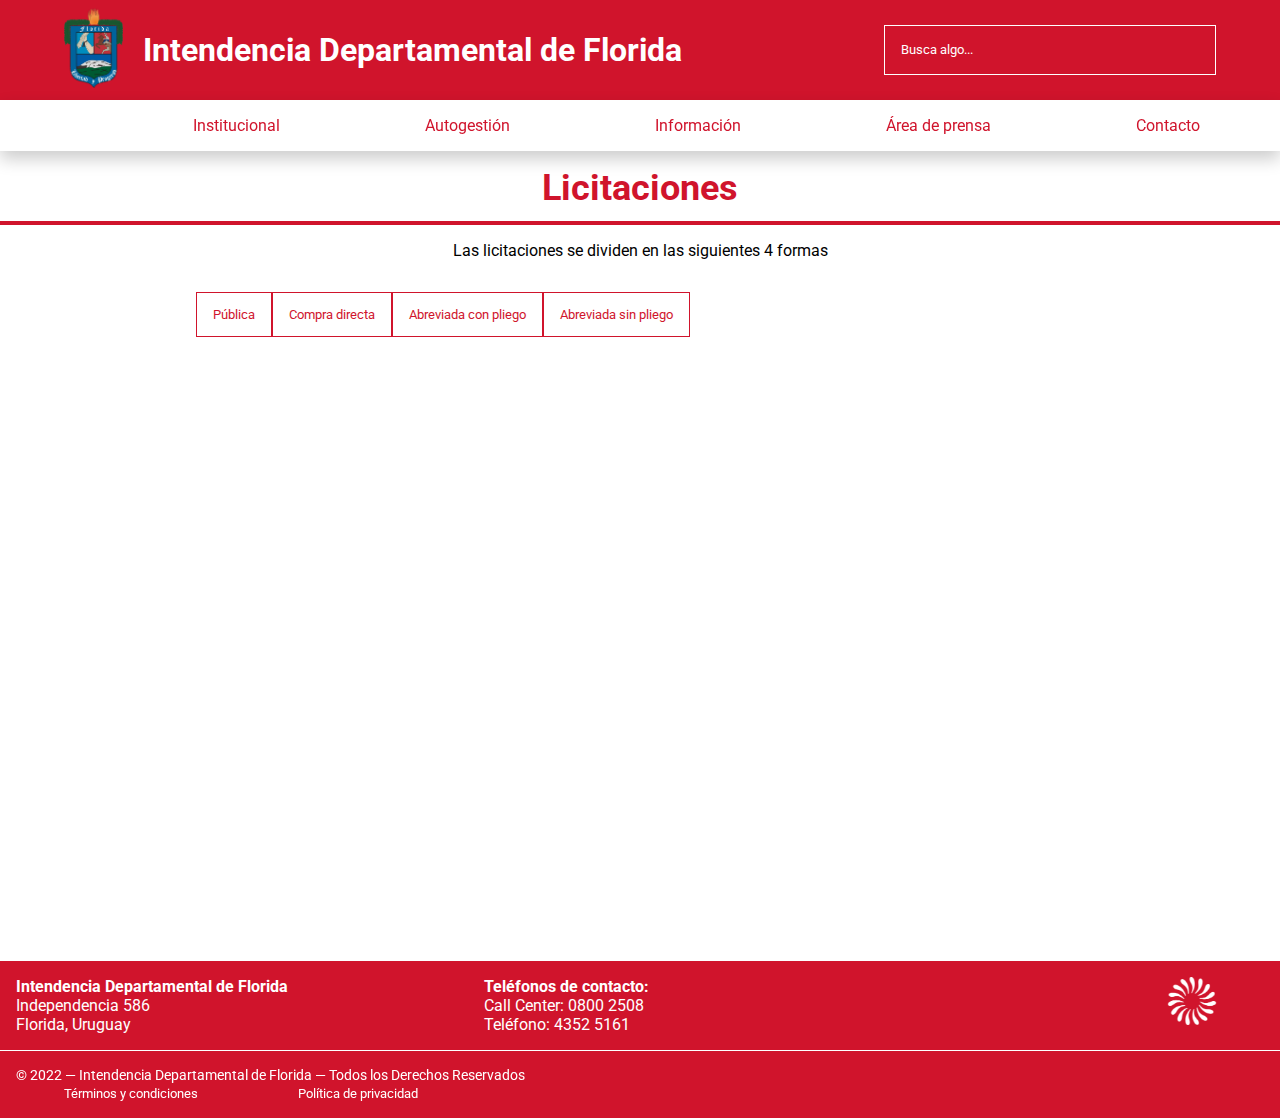
<file: nav-institucional/nav-licitaciones.html>
<!DOCTYPE html>
<html lang="es">
<head>
    <meta charset="UTF-8">
    <meta http-equiv="X-UA-Compatible" content="IE=edge">
    <meta name="viewport" content="width=device-width, initial-scale=1.0">
    <title>Intendencia de Florida</title>
    <link rel="preconnect" href="https://fonts.googleapis.com">
    <link rel="preconnect" href="https://fonts.gstatic.com" crossorigin>
    <link href="https://fonts.googleapis.com/css2?family=Roboto:wght@300;400;700&display=swap" rel="stylesheet">
    <link rel="icon" href="../icons/faviconProvisorio.png" type="image/png">
    <link rel="stylesheet" href="../css/nav-institucional/nav-licitaciones.css">
    <script src="../js/nav-institucional/nav-licitaciones.js"></script>
    <script src="../js/funcionalidad-escudo.js"></script>
</head>

<header class="main-header">
    <a href="../index.html"><img src="../images/EscudoDeFlorida.png" alt="Escudo de Florida" class="header-escudo"> </a>
    <h1>Intendencia Departamental de Florida</h1>
    <input type="text" placeholder="Busca algo..." class="header-buscador">
</header>

<body>
    <nav class="navbar">
        <div class="navbar-buttons">
            <ul>
                <li >
                    <img src="../images/EscudoDeFlorida.png" alt="" id="nav-escudo">
                </li>
                <li class="institucional navbar-hover">
                    <div class="dropdown-institucional">
                        <button class="btn-institucional">Institucional</button>
                        <div class="dropdown-content">
                            <div class="dropdown-buttons-institucional">
                                <a href="../autoridades.html">Autoridades</a>
                                <a href="../nav-institucional/nav-transparencia.html">Transparencia</a>
                                <a href="../nav-institucional/nav-resoluciones.html">Resoluciones</a>
                                <a href="../nav-institucional/nav-licitaciones.html">Licitaciones</a>
                                <a href="http://florida.gub.uy/wps/wcm/connect/eacdbe28-135d-47b7-8a59-4d7a469b05cf/manual+de+cargos31+.pdf?MOD=AJPERES&CACHEID=eacdbe28-135d-47b7-8a59-4d7a469b05cf" target="_blank">Manual de Funciones</a>
                            </div>
                          <div class="intendente-GLopez">
                              <img src="../images/IntendenteGLopez.jpg" alt="Intendente Guillermo López" class="foto-GLopez">
                              <p class="nombre-GLopez">Ing. Guillermo López</p>
                              <p class="cargo-GLopez">Intendente de Florida</p>
                          </div>
                        </div>
                      </div>
                </li>
                <li class="autogestion navbar-hover">
                    <div class="dropdown-autogestion">
                        <button class="btn-autogestion">Autogestión</button>
                        <div class="dropdown-content">
                          <a href="https://spf.sistarbanc.com.uy/spfdebitos/seleccionServicio.jsp" target="_blank">Pagos en linea</a>
                          <a href="#">Duplicado de facturas</a>
                          <a href="#">Consulta de deudas</a>
                          <a href="#">Consulta expedientes</a>
                          <a href="#">Formularios</a>
                          <a href="http://www.florida.gub.uy:8081/desasocialft/servlet/consultarbeca" target="_blank">Consulta de becas</a>
                          <a href="http://florida.gub.uy:8081/agenda_web/servlet/agendaweb" target="_blank">Agenda web</a>
                          <a href="https://arquitecturaidf.wixsite.com/arquitecturaidf" target="_blank">Trámites arquitectura</a>
                          <a href="http://www.florida.gub.uy:8081/exoneraciontasa_frontend/ingresarsolicitudexoneracion" target="_blank">Exonaración tributos IDF</a>
                        </div>
                      </div>
                </li>
                <li class="informacion navbar-hover">
                    <div class="dropdown-informacion">
                        <button class="btn-informacion">Información</button>
                        <div class="dropdown-content">
                          <a href="https://agrim-flo.blogspot.com" target="_blank">Agrimensura</a>
                          <a href="../nav-informacionhtml/infogeneral.html">Información general</a>
                          <a href="#">Call Center</a>
                          <a href="../nav-informacionhtml/vencimientos.html">Vencimientos</a>
                          <a href="#">Hacienda</a>
                          <a href="https://portalidf.wixsite.com/turismoflorida" target="_blank">Turismo Florida</a>
                          <a href="http://www.florida.gub.uy/wps/wcm/connect/b39e47cf-aef8-4daa-8297-ab5fabdb9f30/instructivo_y_formulario.pdf?MOD=AJPERES" target="_blank">Cartificado único departamental</a>
                          <a href="http://www.florida.gub.uy/wps/wcm/connect/2c7d29d8-b352-4971-8519-6bbd23438ead/PROTOCOLO+ODI-1_transito_dicapacitados.pdf?MOD=AJPERES" target="_blank">Exoneración tránsito (ODI)</a>
                          <a href="https://experience.arcgis.com/experience/14ea2867ef764458b3745aebd802e49b" target="_blank">Visualizador COVID-19</a>
                          <a href="https://www.gub.uy/uruguaysevacuna" target="_blank">Uruguay se vacuna (agenda)</a>
                        </div>
                      </div>
                </li>
                <li class="prensa navbar-hover">
                    <div class="dropdown-prensa">
                        <button class="btn-prensa">Área de prensa</button>
                        <div class="dropdown-content">
                          <a href="#">Noticias</a>
                          <a href="https://www.youtube.com/channel/UCzynyHPtyCYCDGG91BFiY7Q" target="_blank">Canal de Youtube</a>
                          <a href="#">TV IDF — Online</a>
                          <a href="https://comunicacionesidf4.wordpress.com" target="_blank">Blog</a>
                        </div>
                      </div>
                </li>
                <li class="contacto navbar-hover">
                    <div class="dropdown-contacto">
                        <button class="btn-contacto">Contacto</button>
                        <div class="dropdown-contacto-content">
                          <a href="#">Formulario de contacto</a>
                          <a href="#">Oficinas y horarios</a>
                          <a href="#">Consultas y reclamos</a>
                        </div>
                      </div>
                </li>
            </ul>
        </div>
        
    
        </ul>
    </nav>

    <main>
        <h2>Licitaciones</h2>
        <p>Las licitaciones se dividen en las siguientes 4 formas</p>
        <div class="tab">
            <button class="tablinks" onclick="openCity(event, 'Publica')">Pública</button>
            <button class="tablinks" onclick="openCity(event, 'CompraDirecta')">Compra directa</button>
            <button class="tablinks" onclick="openCity(event, 'AbreviadaCPliego')">Abreviada con pliego</button>
            <button class="tablinks" onclick="openCity(event, 'AbreviadaSPliego')">Abreviada sin pliego</button>
          </div>
          
          <!-- Tab content -->
          <div id="Publica" class="tabcontent">
            <h3>Pública</h3>
            <div class="table-container">
                <table id="tablaDonaciones">
                    <thead>
                        <tr>
                            <th>Descripción general</th>
                            <th>Número de licitación</th>
                            <th>Rubro</th>
                            <th>Pliego</th>
                        </tr>
                    </thead>
                    <tbody>
                        <tr>
                            <td class="descripcion-lic">Convoca mediante el procedimiento de LICITACIÓN ABREVIADA a empresas interesadas en suministrar luminarias, según referencia que consta en el Art. 5to (detalle del bien licitado) de acuerdo al pliego de condiciones que rige para el presente llamado, en conformidad con el expediente Nº 2021-86-001-02907</td>
                            <td>02/2022</td>
                            <td>Luminarias</td>
                            <td> <img src="../icons/download-circular-button.png" alt="descargar acta"></td>
                        </tr>
                        <tr >
                            <td class="descripcion-lic">Convoca mediante el procedimiento de LICITACIÓN ABREVIADA a empresas interesadas en suministrar los víveres frescos (Fruta y Verdura) para los comedores 66 (Florida), 70 (Sarandi Grande), 74 (Casupa), 85 (25 de Agosto), 86 (25 de mayo) y 96 (Florida) durante el bimestre de Enero- Febrero 2022, de acuerdo al pliego de condiciones que rige para el presente llamado, en conformidad con el expediente Nº 2021-86-001-3718</td>
                            <td>01/2022</td>
                            <td>Frutas y verduras</td>
                            <td> <img src="../icons/download-circular-button.png" alt="descargar acta"></td>
                        </tr>
                        <tr>
                            <td class="descripcion-lic">Convoca mediante el procedimiento de LICITACION ABREVIADA a empresas interesadas en la realización y colocación de letras corporeas en localidades del Departamento, de acuerdo al pliego de condiciones que rige para el presente llamado; en conformidad con el expediente N º 2021-86-001-00470</td>
                            <td>26/2021</td>
                            <td>Obras</td>
                            <td> <img src="../icons/download-circular-button.png" alt="descargar acta"></td>
                        </tr>
                        <tr>
                            <td class="descripcion-lic">Convoca mediante el procedimiento de COMPRA DIRECTA a empresas interesadas en la explotación y venta de bebidas y comestibles, frutas y verduras , y leña en camping de la Localidad de Polanco del Yi del Departamento de Florida de acuerdo a las condiciones establecidas en el pliego particular de condiciones que rige para el presente llamado, en conformidad con el expediente N º 2021-86-001-02729</td>
                            <td>6/2021</td>
                            <td>Servicios</td>
                            <td> <img src="../icons/download-circular-button.png" alt="descargar acta"></td>
                        </tr>
                        <tr>
                            <td class="descripcion-lic">Convoca mediante el procedimiento de COMPRA DIRECTA a empresas interesadas en la explotación y venta de bebidas y comestibles, frutas y verduras , y leña en camping de la Localidad de Fray Marcos del Departamento de Florida de acuerdo a las condiciones establecidas en el pliego particular de condiciones que rige para el presente llamado, en conformidad con el expediente N º 2021-86-001-02764</td>
                            <td>05/2021</td>
                            <td>Servicios</td>
                            <td> <img src="../icons/download-circular-button.png" alt="descargar acta"></td>
                        </tr>
                        
                    </tbody>
                </table>
            </div>
          </div>
          
          <div id="CompraDirecta" class="tabcontent">
            <h3>Compra directa</h3>
            <div class="table-container">
                <table id="tablaDonaciones">
                    <thead>
                        <tr>
                            <th>Descripción general</th>
                            <th>Número de licitación</th>
                            <th>Rubro</th>
                            <th>Pliego</th>
                        </tr>
                    </thead>
                    <tbody>
                        <tr>
                            <td class="descripcion-lic">Convoca mediante el procedimiento de LICITACIÓN ABREVIADA a empresas interesadas en suministrar luminarias, según referencia que consta en el Art. 5to (detalle del bien licitado) de acuerdo al pliego de condiciones que rige para el presente llamado, en conformidad con el expediente Nº 2021-86-001-02907</td>
                            <td>02/2022</td>
                            <td>Luminarias</td>
                            <td> <img src="../icons/download-circular-button.png" alt="descargar acta"></td>
                        </tr>
                        <tr >
                            <td class="descripcion-lic">Convoca mediante el procedimiento de LICITACIÓN ABREVIADA a empresas interesadas en suministrar los víveres frescos (Fruta y Verdura) para los comedores 66 (Florida), 70 (Sarandi Grande), 74 (Casupa), 85 (25 de Agosto), 86 (25 de mayo) y 96 (Florida) durante el bimestre de Enero- Febrero 2022, de acuerdo al pliego de condiciones que rige para el presente llamado, en conformidad con el expediente Nº 2021-86-001-3718</td>
                            <td>01/2022</td>
                            <td>Frutas y verduras</td>
                            <td> <img src="../icons/download-circular-button.png" alt="descargar acta"></td>
                        </tr>
                        <tr>
                            <td class="descripcion-lic">Convoca mediante el procedimiento de LICITACION ABREVIADA a empresas interesadas en la realización y colocación de letras corporeas en localidades del Departamento, de acuerdo al pliego de condiciones que rige para el presente llamado; en conformidad con el expediente N º 2021-86-001-00470</td>
                            <td>26/2021</td>
                            <td>Obras</td>
                            <td> <img src="../icons/download-circular-button.png" alt="descargar acta"></td>
                        </tr>
                        <tr>
                            <td class="descripcion-lic">Convoca mediante el procedimiento de COMPRA DIRECTA a empresas interesadas en la explotación y venta de bebidas y comestibles, frutas y verduras , y leña en camping de la Localidad de Polanco del Yi del Departamento de Florida de acuerdo a las condiciones establecidas en el pliego particular de condiciones que rige para el presente llamado, en conformidad con el expediente N º 2021-86-001-02729</td>
                            <td>6/2021</td>
                            <td>Servicios</td>
                            <td> <img src="../icons/download-circular-button.png" alt="descargar acta"></td>
                        </tr>
                        <tr>
                            <td class="descripcion-lic">Convoca mediante el procedimiento de COMPRA DIRECTA a empresas interesadas en la explotación y venta de bebidas y comestibles, frutas y verduras , y leña en camping de la Localidad de Fray Marcos del Departamento de Florida de acuerdo a las condiciones establecidas en el pliego particular de condiciones que rige para el presente llamado, en conformidad con el expediente N º 2021-86-001-02764</td>
                            <td>05/2021</td>
                            <td>Servicios</td>
                            <td> <img src="../icons/download-circular-button.png" alt="descargar acta"></td>
                        </tr>
                        
                    </tbody>
                </table>
            </div>
          </div>

          <div id="AbreviadaCPliego" class="tabcontent">
            <h3>Abreviada con pliego</h3>
            <div class="table-container">
                <table id="tablaDonaciones">
                    <thead>
                        <tr>
                            <th>Descripción general</th>
                            <th>Número de licitación</th>
                            <th>Rubro</th>
                            <th>Pliego</th>
                        </tr>
                    </thead>
                    <tbody>
                        <tr>
                            <td class="descripcion-lic">Convoca mediante el procedimiento de LICITACIÓN ABREVIADA a empresas interesadas en suministrar luminarias, según referencia que consta en el Art. 5to (detalle del bien licitado) de acuerdo al pliego de condiciones que rige para el presente llamado, en conformidad con el expediente Nº 2021-86-001-02907</td>
                            <td>02/2022</td>
                            <td>Luminarias</td>
                            <td> <img src="../icons/download-circular-button.png" alt="descargar acta"></td>
                        </tr>
                        <tr >
                            <td class="descripcion-lic">Convoca mediante el procedimiento de LICITACIÓN ABREVIADA a empresas interesadas en suministrar los víveres frescos (Fruta y Verdura) para los comedores 66 (Florida), 70 (Sarandi Grande), 74 (Casupa), 85 (25 de Agosto), 86 (25 de mayo) y 96 (Florida) durante el bimestre de Enero- Febrero 2022, de acuerdo al pliego de condiciones que rige para el presente llamado, en conformidad con el expediente Nº 2021-86-001-3718</td>
                            <td>01/2022</td>
                            <td>Frutas y verduras</td>
                            <td> <img src="../icons/download-circular-button.png" alt="descargar acta"></td>
                        </tr>
                        <tr>
                            <td class="descripcion-lic">Convoca mediante el procedimiento de LICITACION ABREVIADA a empresas interesadas en la realización y colocación de letras corporeas en localidades del Departamento, de acuerdo al pliego de condiciones que rige para el presente llamado; en conformidad con el expediente N º 2021-86-001-00470</td>
                            <td>26/2021</td>
                            <td>Obras</td>
                            <td> <img src="../icons/download-circular-button.png" alt="descargar acta"></td>
                        </tr>
                        <tr>
                            <td class="descripcion-lic">Convoca mediante el procedimiento de COMPRA DIRECTA a empresas interesadas en la explotación y venta de bebidas y comestibles, frutas y verduras , y leña en camping de la Localidad de Polanco del Yi del Departamento de Florida de acuerdo a las condiciones establecidas en el pliego particular de condiciones que rige para el presente llamado, en conformidad con el expediente N º 2021-86-001-02729</td>
                            <td>6/2021</td>
                            <td>Servicios</td>
                            <td> <img src="../icons/download-circular-button.png" alt="descargar acta"></td>
                        </tr>
                        <tr>
                            <td class="descripcion-lic">Convoca mediante el procedimiento de COMPRA DIRECTA a empresas interesadas en la explotación y venta de bebidas y comestibles, frutas y verduras , y leña en camping de la Localidad de Fray Marcos del Departamento de Florida de acuerdo a las condiciones establecidas en el pliego particular de condiciones que rige para el presente llamado, en conformidad con el expediente N º 2021-86-001-02764</td>
                            <td>05/2021</td>
                            <td>Servicios</td>
                            <td> <img src="../icons/download-circular-button.png" alt="descargar acta"></td>
                        </tr>
                        
                    </tbody>
                </table>
            </div>
          </div>

          <div id="AbreviadaSPliego" class="tabcontent">
            <h3>Abreviada sin pliego</h3>
            <div class="table-container">
                <table id="tablaDonaciones">
                    <thead>
                        <tr>
                            <th>Descripción general</th>
                            <th>Número de licitación</th>
                            <th>Rubro</th>
                            <th>Pliego</th>
                        </tr>
                    </thead>
                    <tbody>
                        <tr>
                            <td class="descripcion-lic">Convoca mediante el procedimiento de LICITACIÓN ABREVIADA a empresas interesadas en suministrar luminarias, según referencia que consta en el Art. 5to (detalle del bien licitado) de acuerdo al pliego de condiciones que rige para el presente llamado, en conformidad con el expediente Nº 2021-86-001-02907</td>
                            <td>02/2022</td>
                            <td>Luminarias</td>
                            <td> <img src="../icons/download-circular-button.png" alt="descargar acta"></td>
                        </tr>
                        <tr >
                            <td class="descripcion-lic">Convoca mediante el procedimiento de LICITACIÓN ABREVIADA a empresas interesadas en suministrar los víveres frescos (Fruta y Verdura) para los comedores 66 (Florida), 70 (Sarandi Grande), 74 (Casupa), 85 (25 de Agosto), 86 (25 de mayo) y 96 (Florida) durante el bimestre de Enero- Febrero 2022, de acuerdo al pliego de condiciones que rige para el presente llamado, en conformidad con el expediente Nº 2021-86-001-3718</td>
                            <td>01/2022</td>
                            <td>Frutas y verduras</td>
                            <td> <img src="../icons/download-circular-button.png" alt="descargar acta"></td>
                        </tr>
                        <tr>
                            <td class="descripcion-lic">Convoca mediante el procedimiento de LICITACION ABREVIADA a empresas interesadas en la realización y colocación de letras corporeas en localidades del Departamento, de acuerdo al pliego de condiciones que rige para el presente llamado; en conformidad con el expediente N º 2021-86-001-00470</td>
                            <td>26/2021</td>
                            <td>Obras</td>
                            <td> <img src="../icons/download-circular-button.png" alt="descargar acta"></td>
                        </tr>
                        <tr>
                            <td class="descripcion-lic">Convoca mediante el procedimiento de COMPRA DIRECTA a empresas interesadas en la explotación y venta de bebidas y comestibles, frutas y verduras , y leña en camping de la Localidad de Polanco del Yi del Departamento de Florida de acuerdo a las condiciones establecidas en el pliego particular de condiciones que rige para el presente llamado, en conformidad con el expediente N º 2021-86-001-02729</td>
                            <td>6/2021</td>
                            <td>Servicios</td>
                            <td> <img src="../icons/download-circular-button.png" alt="descargar acta"></td>
                        </tr>
                        <tr>
                            <td class="descripcion-lic">Convoca mediante el procedimiento de COMPRA DIRECTA a empresas interesadas en la explotación y venta de bebidas y comestibles, frutas y verduras , y leña en camping de la Localidad de Fray Marcos del Departamento de Florida de acuerdo a las condiciones establecidas en el pliego particular de condiciones que rige para el presente llamado, en conformidad con el expediente N º 2021-86-001-02764</td>
                            <td>05/2021</td>
                            <td>Servicios</td>
                            <td> <img src="../icons/download-circular-button.png" alt="descargar acta"></td>
                        </tr>
                        
                    </tbody>
                </table>
            </div>
          </div>
          

        </div>
    </main>
    
    
</body>


<footer>
    <div class="footer-info">
        <div class="footer-direccion">
            <p>Intendencia Departamental de Florida</p>
            <p>Independencia 586</p>
            <p>Florida, Uruguay</p>
        </div>
        <div class="footer-contacto">
            <p>Teléfonos de contacto:</p>
            <p>Call Center: 0800 2508</p>
            <p>Teléfono: 4352 5161</p>
        </div>
        <div class="footer-contLogo">
            <img src="../icons/logoFloridaBlanco.png" alt="logo Administracion Florida" class="footer-logo">
        </div>
    </div>
    <div class="footer-privacy">
        <p class="footer-copyright">© 2022 — Intendencia Departamental de Florida — Todos los Derechos Reservados</p>
        <a href="/">Términos y condiciones</a>
        <a href="/">Política de privacidad</a>
    </div>
</footer>

</html>
</file>
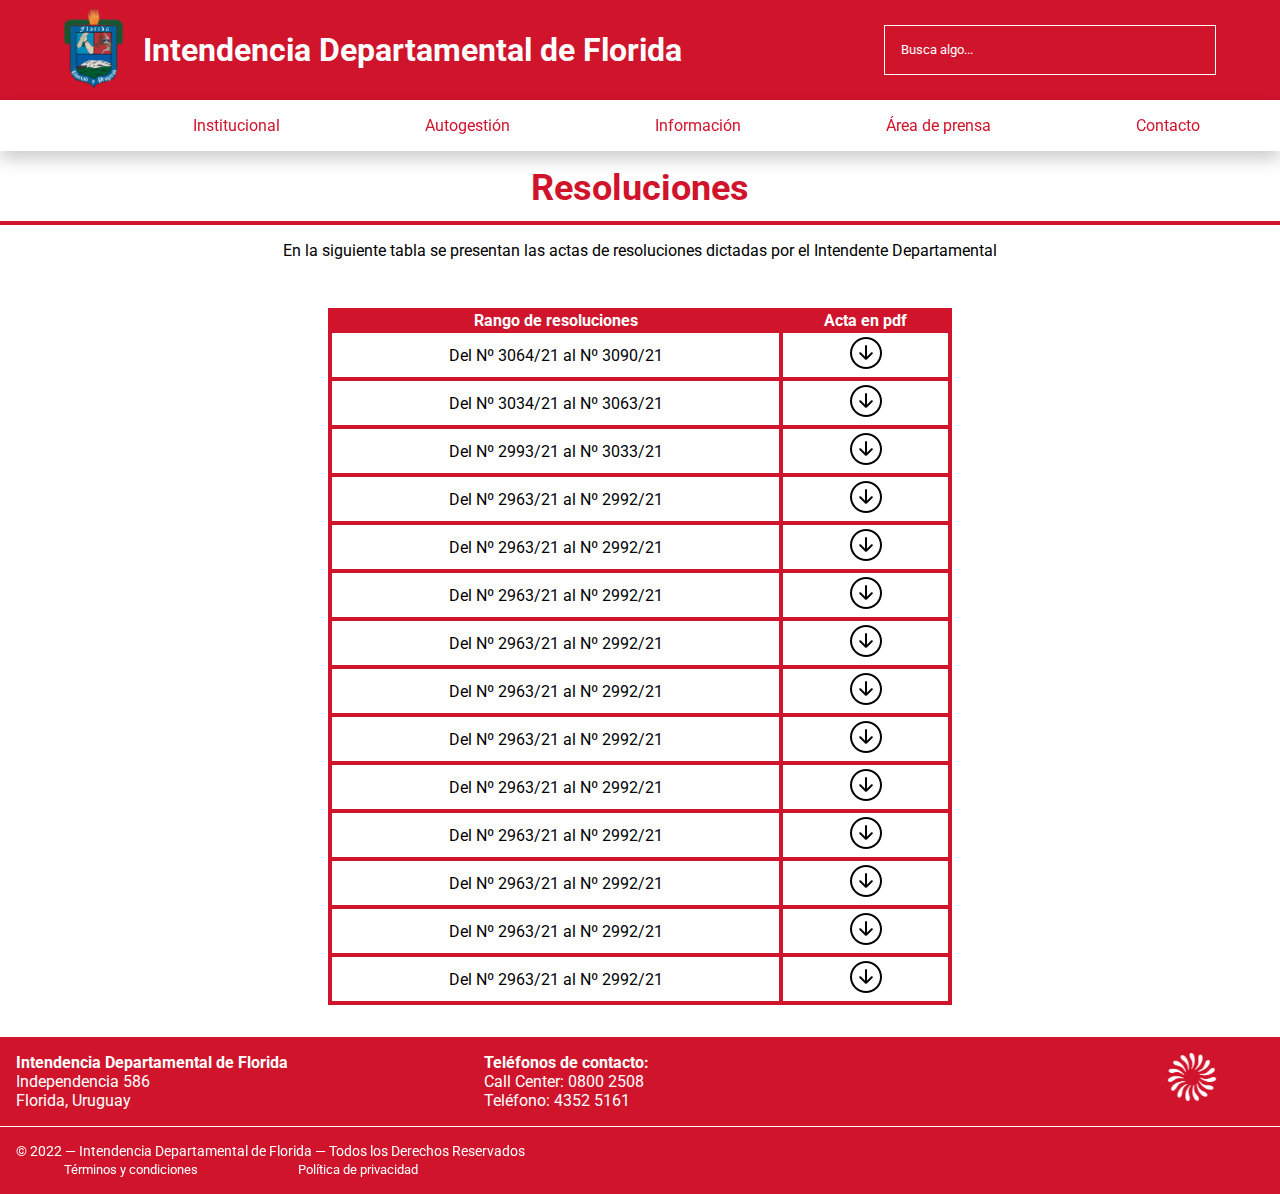
<file: nav-institucional/nav-resoluciones.html>
<!DOCTYPE html>
<html lang="es">
<head>
    <meta charset="UTF-8">
    <meta http-equiv="X-UA-Compatible" content="IE=edge">
    <meta name="viewport" content="width=device-width, initial-scale=1.0">
    <title>Intendencia de Florida</title>
    <link rel="preconnect" href="https://fonts.googleapis.com">
    <link rel="preconnect" href="https://fonts.gstatic.com" crossorigin>
    <link href="https://fonts.googleapis.com/css2?family=Roboto:wght@300;400;700&display=swap" rel="stylesheet">
    <link rel="icon" href="../icons/faviconProvisorio.png" type="image/png">
    <link rel="stylesheet" href="../css/nav-institucional/nav-resoluciones.css">
    <script src="../js/funcionalidad-escudo.js"></script>
</head>

<header class="main-header">
    <a href="../index.html"><img src="../images/EscudoDeFlorida.png" alt="Escudo de Florida" class="header-escudo"> </a>
    <h1>Intendencia Departamental de Florida</h1>
    <input type="text" placeholder="Busca algo..." class="header-buscador">
</header>

<body>
    <nav class="navbar">
        <div class="navbar-buttons">
            <ul>
                <li >
                    <img src="../images/EscudoDeFlorida.png" alt="" id="nav-escudo">
                </li>
                <li class="institucional navbar-hover">
                    <div class="dropdown-institucional">
                        <button class="btn-institucional">Institucional</button>
                        <div class="dropdown-content">
                            <div class="dropdown-buttons-institucional">
                                <a href="../autoridades.html">Autoridades</a>
                                <a href="../nav-institucional/nav-transparencia.html">Transparencia</a>
                                <a href="../nav-institucional/nav-resoluciones.html">Resoluciones</a>
                                <a href="../nav-institucional/nav-licitaciones.html">Licitaciones</a>
                                <a href="http://florida.gub.uy/wps/wcm/connect/eacdbe28-135d-47b7-8a59-4d7a469b05cf/manual+de+cargos31+.pdf?MOD=AJPERES&CACHEID=eacdbe28-135d-47b7-8a59-4d7a469b05cf" target="_blank">Manual de Funciones</a>
                            </div>
                          <div class="intendente-GLopez">
                              <img src="../images/IntendenteGLopez.jpg" alt="Intendente Guillermo López" class="foto-GLopez">
                              <p class="nombre-GLopez">Ing. Guillermo López</p>
                              <p class="cargo-GLopez">Intendente de Florida</p>
                          </div>
                        </div>
                      </div>
                </li>
                <li class="autogestion navbar-hover">
                    <div class="dropdown-autogestion">
                        <button class="btn-autogestion">Autogestión</button>
                        <div class="dropdown-content">
                          <a href="https://spf.sistarbanc.com.uy/spfdebitos/seleccionServicio.jsp" target="_blank">Pagos en linea</a>
                          <a href="#">Duplicado de facturas</a>
                          <a href="#">Consulta de deudas</a>
                          <a href="#">Consulta expedientes</a>
                          <a href="#">Formularios</a>
                          <a href="http://www.florida.gub.uy:8081/desasocialft/servlet/consultarbeca" target="_blank">Consulta de becas</a>
                          <a href="http://florida.gub.uy:8081/agenda_web/servlet/agendaweb" target="_blank">Agenda web</a>
                          <a href="https://arquitecturaidf.wixsite.com/arquitecturaidf" target="_blank">Trámites arquitectura</a>
                          <a href="http://www.florida.gub.uy:8081/exoneraciontasa_frontend/ingresarsolicitudexoneracion" target="_blank">Exonaración tributos IDF</a>
                        </div>
                      </div>
                </li>
                <li class="informacion navbar-hover">
                    <div class="dropdown-informacion">
                        <button class="btn-informacion">Información</button>
                        <div class="dropdown-content">
                          <a href="https://agrim-flo.blogspot.com" target="_blank">Agrimensura</a>
                          <a href="../nav-informacionhtml/infogeneral.html">Información general</a>
                          <a href="#">Call Center</a>
                          <a href="../nav-informacionhtml/vencimientos.html">Vencimientos</a>
                          <a href="#">Hacienda</a>
                          <a href="https://portalidf.wixsite.com/turismoflorida" target="_blank">Turismo Florida</a>
                          <a href="http://www.florida.gub.uy/wps/wcm/connect/b39e47cf-aef8-4daa-8297-ab5fabdb9f30/instructivo_y_formulario.pdf?MOD=AJPERES" target="_blank">Cartificado único departamental</a>
                          <a href="http://www.florida.gub.uy/wps/wcm/connect/2c7d29d8-b352-4971-8519-6bbd23438ead/PROTOCOLO+ODI-1_transito_dicapacitados.pdf?MOD=AJPERES" target="_blank">Exoneración tránsito (ODI)</a>
                          <a href="https://experience.arcgis.com/experience/14ea2867ef764458b3745aebd802e49b" target="_blank">Visualizador COVID-19</a>
                          <a href="https://www.gub.uy/uruguaysevacuna" target="_blank">Uruguay se vacuna (agenda)</a>
                        </div>
                      </div>
                </li>
                <li class="prensa navbar-hover">
                    <div class="dropdown-prensa">
                        <button class="btn-prensa">Área de prensa</button>
                        <div class="dropdown-content">
                          <a href="#">Noticias</a>
                          <a href="https://www.youtube.com/channel/UCzynyHPtyCYCDGG91BFiY7Q" target="_blank">Canal de Youtube</a>
                          <a href="#">TV IDF — Online</a>
                          <a href="https://comunicacionesidf4.wordpress.com" target="_blank">Blog</a>
                        </div>
                      </div>
                </li>
                <li class="contacto navbar-hover">
                    <div class="dropdown-contacto">
                        <button class="btn-contacto">Contacto</button>
                        <div class="dropdown-contacto-content">
                          <a href="#">Formulario de contacto</a>
                          <a href="#">Oficinas y horarios</a>
                          <a href="#">Consultas y reclamos</a>
                        </div>
                      </div>
                </li>
            </ul>
        </div>
        
    
        </ul>
    </nav>

    <main>
        <h2>Resoluciones</h2>
        <p>En la siguiente tabla se presentan las actas de resoluciones dictadas por el Intendente Departamental</p>
        <div class="table-container">
            <table id="tablaDonaciones">
                <thead>
                    <tr>
                        <th>Rango de resoluciones</th>
                        <th>Acta en pdf</th>
                    </tr>
                </thead>
                <tbody>
                    <tr>
                        <td>Del Nº 3064/21 al Nº 3090/21</td>
                        <td> <img src="../icons/download-circular-button.png" alt="descargar acta"></td>
                    </tr>
                    <tr>
                        <td>Del Nº 3034/21 al Nº 3063/21</td>
                        <td> <img src="../icons/download-circular-button.png" alt="descargar acta"></td>
                    </tr>
                    <tr>
                        <td>Del Nº 2993/21 al Nº 3033/21</td>
                        <td> <img src="../icons/download-circular-button.png" alt="descargar acta"></td>
                    </tr>
                    <tr>
                        <td>Del Nº 2963/21 al Nº 2992/21</td>
                        <td> <img src="../icons/download-circular-button.png" alt="descargar acta"></td>
                    </tr>
                    <tr>
                        <td>Del Nº 2963/21 al Nº 2992/21</td>
                        <td> <img src="../icons/download-circular-button.png" alt="descargar acta"></td>
                    </tr>
                    <tr>
                        <td>Del Nº 2963/21 al Nº 2992/21</td>
                        <td> <img src="../icons/download-circular-button.png" alt="descargar acta"></td>
                    </tr>
                    <tr>
                        <td>Del Nº 2963/21 al Nº 2992/21</td>
                        <td> <img src="../icons/download-circular-button.png" alt="descargar acta"></td>
                    </tr>
                    <tr>
                        <td>Del Nº 2963/21 al Nº 2992/21</td>
                        <td> <img src="../icons/download-circular-button.png" alt="descargar acta"></td>
                    </tr>
                    <tr>
                        <td>Del Nº 2963/21 al Nº 2992/21</td>
                        <td> <img src="../icons/download-circular-button.png" alt="descargar acta"></td>
                    </tr>
                    <tr>
                        <td>Del Nº 2963/21 al Nº 2992/21</td>
                        <td> <img src="../icons/download-circular-button.png" alt="descargar acta"></td>
                    </tr>
                    <tr>
                        <td>Del Nº 2963/21 al Nº 2992/21</td>
                        <td> <img src="../icons/download-circular-button.png" alt="descargar acta"></td>
                    </tr>
                    <tr>
                        <td>Del Nº 2963/21 al Nº 2992/21</td>
                        <td> <img src="../icons/download-circular-button.png" alt="descargar acta"></td>
                    </tr>
                    <tr>
                        <td>Del Nº 2963/21 al Nº 2992/21</td>
                        <td> <img src="../icons/download-circular-button.png" alt="descargar acta"></td>
                    </tr>
                    <tr>
                        <td>Del Nº 2963/21 al Nº 2992/21</td>
                        <td> <img src="../icons/download-circular-button.png" alt="descargar acta"></td>
                    </tr>
                </tbody>
            </table>
        </div>
        </div>
    </main>

    
</body>


<footer>
    <div class="footer-info">
        <div class="footer-direccion">
            <p>Intendencia Departamental de Florida</p>
            <p>Independencia 586</p>
            <p>Florida, Uruguay</p>
        </div>
        <div class="footer-contacto">
            <p>Teléfonos de contacto:</p>
            <p>Call Center: 0800 2508</p>
            <p>Teléfono: 4352 5161</p>
        </div>
        <div class="footer-contLogo">
            <img src="../icons/logoFloridaBlanco.png" alt="logo Administracion Florida" class="footer-logo">
        </div>
    </div>
    <div class="footer-privacy">
        <p class="footer-copyright">© 2022 — Intendencia Departamental de Florida — Todos los Derechos Reservados</p>
        <a href="/">Términos y condiciones</a>
        <a href="/">Política de privacidad</a>
    </div>
</footer>

</html>
</file>
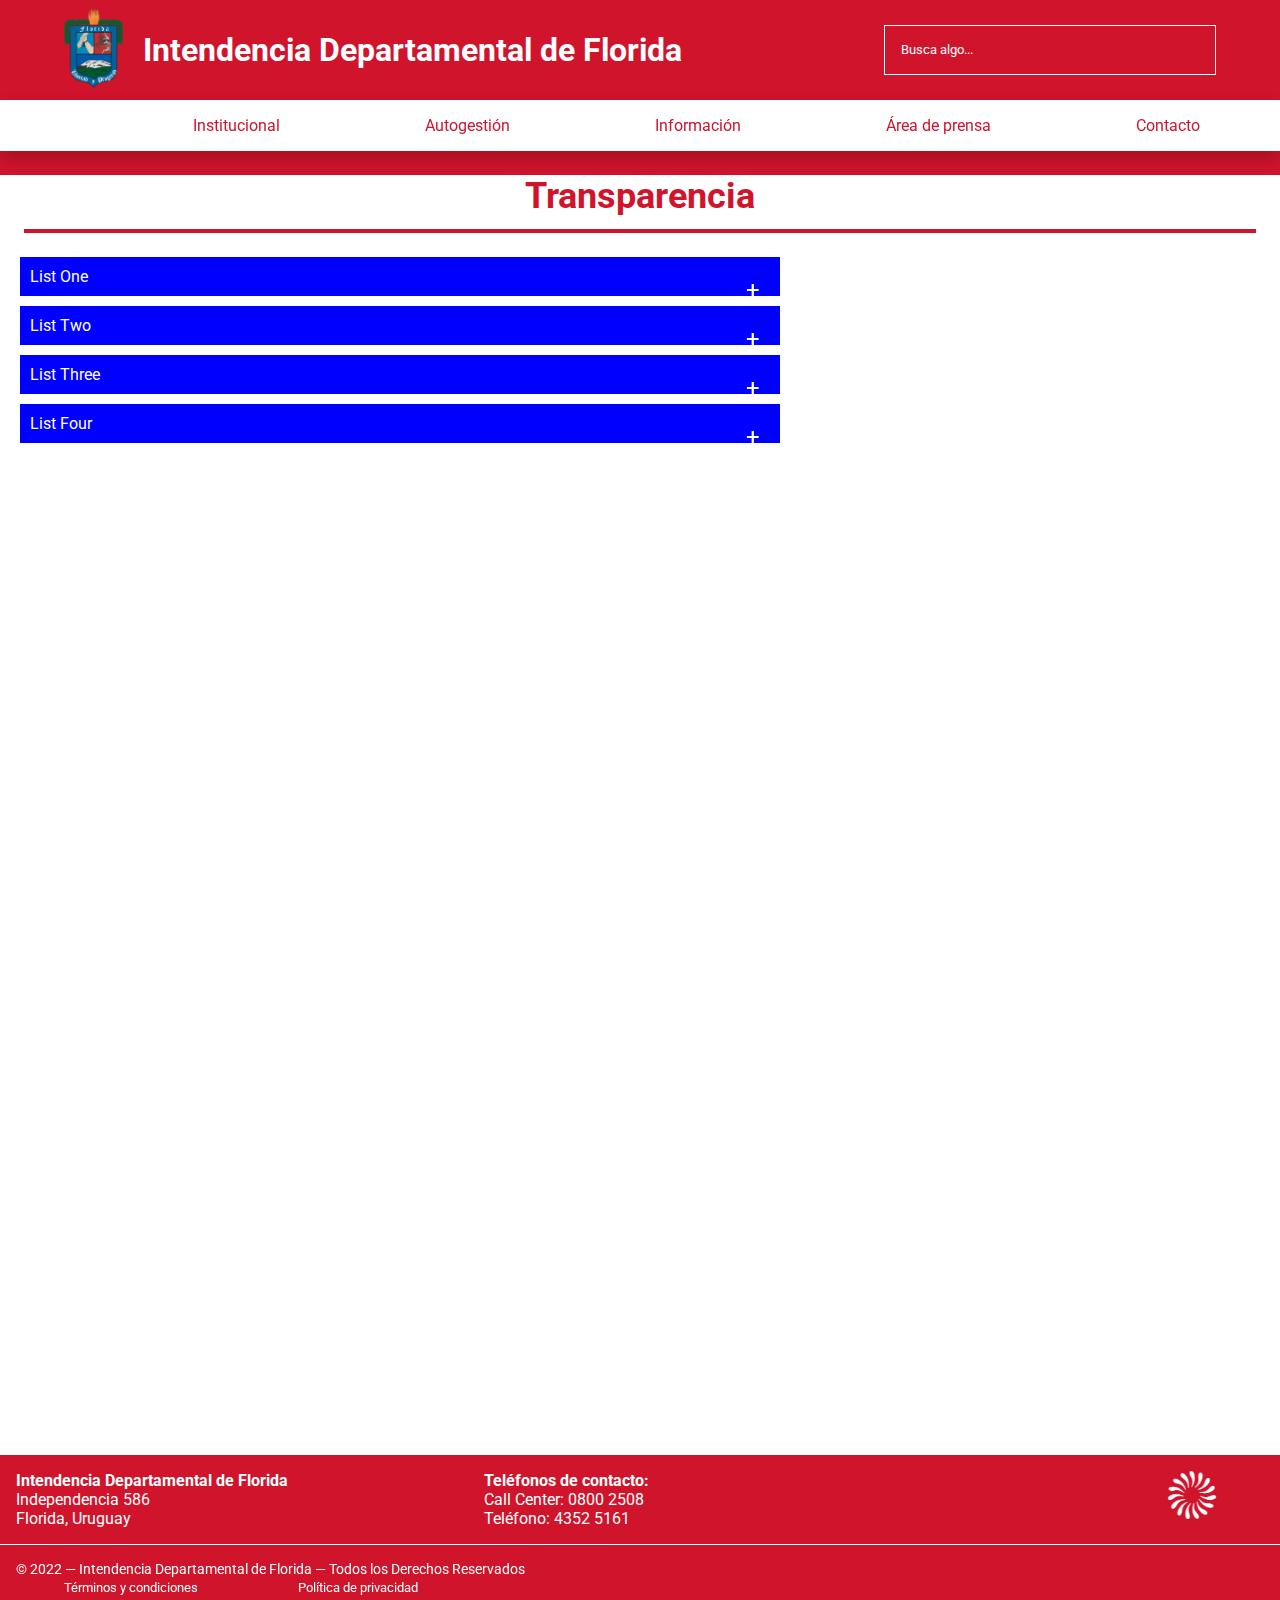
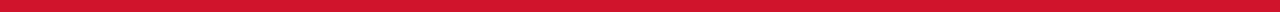
<file: nav-institucional/nav-transparencia.html>
<!DOCTYPE html>
<html lang="es">
<head>
    <meta charset="UTF-8">
    <meta http-equiv="X-UA-Compatible" content="IE=edge">
    <meta name="viewport" content="width=device-width, initial-scale=1.0">
    <title>Intendencia de Florida</title>
    <link rel="preconnect" href="https://fonts.googleapis.com">
    <link rel="preconnect" href="https://fonts.gstatic.com" crossorigin>
    <link href="https://fonts.googleapis.com/css2?family=Roboto:wght@300;400;700&display=swap" rel="stylesheet">
    <link rel="icon" href="../icons/faviconProvisorio.png" type="image/png">
    <link rel="stylesheet" href="../css/nav-institucional/nav-transparencia.css">
    <script src="../js/nav-institucional/nav-transparencia.js"></script>
    <script src="../js/funcionalidad-escudo.js"></script>
</head>

<header class="main-header">
    <a href="../index.html"><img src="../images/EscudoDeFlorida.png" alt="Escudo de Florida" class="header-escudo"> </a>
    <h1>Intendencia Departamental de Florida</h1>
    <input type="text" placeholder="Busca algo..." class="header-buscador">
</header>

<body>
    <nav class="navbar">
        <div class="navbar-buttons">
            <ul>
                <li >
                    <img src="../images/EscudoDeFlorida.png" alt="" id="nav-escudo">
                </li>
                <li class="institucional navbar-hover">
                    <div class="dropdown-institucional">
                        <button class="btn-institucional">Institucional</button>
                        <div class="dropdown-content">
                            <div class="dropdown-buttons-institucional">
                                <a href="../autoridades.html">Autoridades</a>
                                <a href="../nav-institucional/nav-transparencia.html">Transparencia</a>
                                <a href="../nav-institucional/nav-resoluciones.html">Resoluciones</a>
                                <a href="../nav-institucional/nav-licitaciones.html">Licitaciones</a>
                                <a href="http://florida.gub.uy/wps/wcm/connect/eacdbe28-135d-47b7-8a59-4d7a469b05cf/manual+de+cargos31+.pdf?MOD=AJPERES&CACHEID=eacdbe28-135d-47b7-8a59-4d7a469b05cf" target="_blank">Manual de Funciones</a>
                            </div>
                          <div class="intendente-GLopez">
                              <img src="../images/IntendenteGLopez.jpg" alt="Intendente Guillermo López" class="foto-GLopez">
                              <p class="nombre-GLopez">Ing. Guillermo López</p>
                              <p class="cargo-GLopez">Intendente de Florida</p>
                          </div>
                        </div>
                      </div>
                </li>
                <li class="autogestion navbar-hover">
                    <div class="dropdown-autogestion">
                        <button class="btn-autogestion">Autogestión</button>
                        <div class="dropdown-content">
                          <a href="https://spf.sistarbanc.com.uy/spfdebitos/seleccionServicio.jsp" target="_blank">Pagos en linea</a>
                          <a href="#">Duplicado de facturas</a>
                          <a href="#">Consulta de deudas</a>
                          <a href="#">Consulta expedientes</a>
                          <a href="#">Formularios</a>
                          <a href="http://www.florida.gub.uy:8081/desasocialft/servlet/consultarbeca" target="_blank">Consulta de becas</a>
                          <a href="http://florida.gub.uy:8081/agenda_web/servlet/agendaweb" target="_blank">Agenda web</a>
                          <a href="https://arquitecturaidf.wixsite.com/arquitecturaidf" target="_blank">Trámites arquitectura</a>
                          <a href="http://www.florida.gub.uy:8081/exoneraciontasa_frontend/ingresarsolicitudexoneracion" target="_blank">Exonaración tributos IDF</a>
                        </div>
                      </div>
                </li>
                <li class="informacion navbar-hover">
                    <div class="dropdown-informacion">
                        <button class="btn-informacion">Información</button>
                        <div class="dropdown-content">
                          <a href="https://agrim-flo.blogspot.com" target="_blank">Agrimensura</a>
                          <a href="../nav-informacionhtml/infogeneral.html">Información general</a>
                          <a href="#">Call Center</a>
                          <a href="../nav-informacionhtml/vencimientos.html">Vencimientos</a>
                          <a href="#">Hacienda</a>
                          <a href="https://portalidf.wixsite.com/turismoflorida" target="_blank">Turismo Florida</a>
                          <a href="http://www.florida.gub.uy/wps/wcm/connect/b39e47cf-aef8-4daa-8297-ab5fabdb9f30/instructivo_y_formulario.pdf?MOD=AJPERES" target="_blank">Cartificado único departamental</a>
                          <a href="http://www.florida.gub.uy/wps/wcm/connect/2c7d29d8-b352-4971-8519-6bbd23438ead/PROTOCOLO+ODI-1_transito_dicapacitados.pdf?MOD=AJPERES" target="_blank">Exoneración tránsito (ODI)</a>
                          <a href="https://experience.arcgis.com/experience/14ea2867ef764458b3745aebd802e49b" target="_blank">Visualizador COVID-19</a>
                          <a href="https://www.gub.uy/uruguaysevacuna" target="_blank">Uruguay se vacuna (agenda)</a>
                        </div>
                      </div>
                </li>
                <li class="prensa navbar-hover">
                    <div class="dropdown-prensa">
                        <button class="btn-prensa">Área de prensa</button>
                        <div class="dropdown-content">
                          <a href="#">Noticias</a>
                          <a href="https://www.youtube.com/channel/UCzynyHPtyCYCDGG91BFiY7Q" target="_blank">Canal de Youtube</a>
                          <a href="#">TV IDF — Online</a>
                          <a href="https://comunicacionesidf4.wordpress.com" target="_blank">Blog</a>
                        </div>
                      </div>
                </li>
                <li class="contacto navbar-hover">
                    <div class="dropdown-contacto">
                        <button class="btn-contacto">Contacto</button>
                        <div class="dropdown-contacto-content">
                          <a href="#">Formulario de contacto</a>
                          <a href="#">Oficinas y horarios</a>
                          <a href="#">Consultas y reclamos</a>
                        </div>
                      </div>
                </li>
            </ul>
        </div>
        
    
        </ul>
    </nav>

    <main>
        <h2>Transparencia</h2>
        <article>
            <div class="accordion">
                <div class="contentBx">
                    <div class="label">List One</div>
                    <div class="content">
                        <p>Lorem, ipsum dolor sit amet consectetur adipisicing elit. Cum, rerum quasi? Ipsa nostrum ullam accusantium eveniet blanditiis vitae vel ut nam! Quod molestiae tenetur aperiam ipsam harum quos consequatur deserunt!</p>
                    </div>
                </div>
                <div class="contentBx">
                    <div class="label">List Two</div>
                    <div class="content">
                        <p>Lorem, ipsum dolor sit amet consectetur adipisicing elit. Cum, rerum quasi? Ipsa nostrum ullam accusantium eveniet blanditiis vitae vel ut nam! Quod molestiae tenetur aperiam ipsam harum quos consequatur deserunt!</p>
                    </div>
                </div>
                <div class="contentBx">
                    <div class="label">List Three</div>
                    <div class="content">
                        <p>Lorem, ipsum dolor sit amet consectetur adipisicing elit. Cum, rerum quasi? Ipsa nostrum ullam accusantium eveniet blanditiis vitae vel ut nam! Quod molestiae tenetur aperiam ipsam harum quos consequatur deserunt!</p>
                    </div>
                </div>
                <div class="contentBx">
                    <div class="label">List Four</div>
                    <div class="content">
                        <p>Lorem, ipsum dolor sit amet consectetur adipisicing elit. Cum, rerum quasi? Ipsa nostrum ullam accusantium eveniet blanditiis vitae vel ut nam! Quod molestiae tenetur aperiam ipsam harum quos consequatur deserunt!</p>
                    </div>
                </div>
            </div>
        </article>
    </main>

    
</body>


<footer>
    <div class="footer-info">
        <div class="footer-direccion">
            <p>Intendencia Departamental de Florida</p>
            <p>Independencia 586</p>
            <p>Florida, Uruguay</p>
        </div>
        <div class="footer-contacto">
            <p>Teléfonos de contacto:</p>
            <p>Call Center: 0800 2508</p>
            <p>Teléfono: 4352 5161</p>
        </div>
        <div class="footer-contLogo">
            <img src="../icons/logoFloridaBlanco.png" alt="logo Administracion Florida" class="footer-logo">
        </div>
    </div>
    <div class="footer-privacy">
        <p class="footer-copyright">© 2022 — Intendencia Departamental de Florida — Todos los Derechos Reservados</p>
        <a href="/">Términos y condiciones</a>
        <a href="/">Política de privacidad</a>
    </div>
</footer>

</html>
</file>
<file: css/autoridades.css>
*{
    margin: 0;
    padding: 0;
    font-family: 'Roboto', sans-serif;
}
:root {
    --sm: 14px;
    --md: 16px;
    --lg: 18px;
    --granate: #d0142c;
}
body{
    margin: 0;
    padding: 0;
    overflow-x: hidden;
}



/*Header*/
.main-header{
  display: flex;
  align-items: center;
  padding: 8px 8px 8px 64px;
  background-color: var(--granate);
  color: white;
  height: 100px;
  text-decoration: none;
}
.main-header h1{
  padding-left: 20px;
}
.main-header h1 a{
  text-decoration: none;
  color: white;
}
.header-escudo{
  height: 80px;
}
.main-header h1:hover,
.header-escudo:hover{
  cursor: pointer;
}
.header-buscador{
  position: absolute;
  right: 0;
  background-color: var(--granate);
  border: 1px solid white;
  margin: 64px;
  line-height: 32px;
  color: white;
  width: 332px;
  padding: 8px 8px 8px 16px;
}
.header-buscador::placeholder{
  color: white;
  opacity: 1;
}


/*Navbar*/
.navbar{
  background-color: white;
  color: var(--granate);
  box-shadow: 0px 8px 16px 0px rgba(0,0,0,0.2);
  border-bottom: 1px soliphd var(--granate);
  width: 100%;
  position: sticky;
  top: 0;
}

#nav-escudo{
  height: 36px;
  display: none;
  animation-name: animacion;
  animation-duration: 1s;
}
@keyframes animacion{
  0% {opacity: 0%;}
  100% {opacity: 100%;}
}
#nav-escudo:hover{
  height: 38px;
}
.navbar ul{
  list-style: none;
  display: flex;
  align-items: center; 
  padding-left: 64px;
  justify-content: space-between;
}
.navbar ul li{ 
  list-style: none;
  display: flex;
  align-items: center;
  padding-right: 64px;
}
.navbar ul li:hover{
  cursor: pointer;
  color: var(--granate);
}

  /* Institucional*/
  .institucional{
      position: relative;
      display: inline-block;
  }

  .btn-institucional {
      margin: 0;
      background-color: white;
      color: var(--granate);
      padding: 16px;
      font-size: 16px;
      border: none;
      width: 100%;
  }
      .dropdown-institucional {
          position: relative;
          display: inline-block;
      }
      .dropdown-content {
          display: none;
          position: absolute;
          background-color: #f1f1f1;
          min-width: 320px;
          box-shadow: 0px 8px 16px 0px rgba(0,0,0,0.2);
          z-index: 1;
      }

      .dropdown-content a {
          color: black;
          padding: 12px 16px;
          text-decoration: none;
          display: block;
      }
      .dropdown-content a:hover {
          background-color: var(--granate);
          color: white;
      }
      .dropdown-buttons-institucional{
          min-width: 300px;
      }
      .intendente-GLopez{
          min-width: 200px;
          padding: 16px 16px 16px 16px;
          text-align: center;
      }
      .intendente-GLopez:hover{
          text-decoration: underline;
      }
      .foto-GLopez{
          height: 140px;
          border-radius: 50%;
      }
      .nombre-GLopez{
          font-weight: bold;
          font-size: var(--lg);
          color: var(--granate);
          margin: 0;
      }
      .cargo-GLopez{
          font-weight: normal;
          font-size: var(--md);
          color: var(--granate);
      }
      .dropdown-institucional:hover .dropdown-content {
          display: grid;
          grid-template-columns: 1fr auto;
          gap: 16px;
          }
      .dropdown-institucional:hover .btn-institucional {font-weight: bold;
      }


  /*Autogestion*/
  .autogestion{
      position: relative;
      display: inline-block;
  }

  .btn-autogestion {
      margin: 0;
      background-color: white;
      color: var(--granate);
      padding: 16px;
      font-size: 16px;
      border: none;
      width: 100%;
  }
  .dropdown-autogestion {
      position: relative;
      display: inline-block;
  }
  .dropdown-content {
      display: none;
      position: absolute;
      background-color: #f1f1f1;
      min-width: 320px;
      box-shadow: 0px 8px 16px 0px rgba(0,0,0,0.2);
      z-index: 1;
  }
  .dropdown-content a {
      color: black;
      padding: 12px 16px;
      text-decoration: none;
      display: block;
  }
  .dropdown-content a:hover {
      background-color: var(--granate);
      color: white;
  }
  .dropdown-autogestion:hover .dropdown-content {display: block;}
  .dropdown-autogestion:hover .btn-autogestion {font-weight: bold;
  }


  /*informacion*/
  .informacion{
      position: relative;
      display: inline-block;
  }

  .btn-informacion {
      margin: 0;
      background-color: white;
      color: var(--granate);
      padding: 16px;
      font-size: 16px;
      border: none;
      width: 100%;
  }
  .dropdown-informacion {
      position: relative;
      display: inline-block;
  }
  .dropdown-content {
      display: none;
      position: absolute;
      background-color: #f1f1f1;
      min-width: 320px;
      box-shadow: 0px 8px 16px 0px rgba(0,0,0,0.2);
      z-index: 1;
  }
  .dropdown-content a {
      color: black;
      padding: 12px 16px;
      text-decoration: none;
      display: block;
  }
  .dropdown-content a:hover {
      background-color: var(--granate);
      color: white;
  }
  .dropdown-informacion:hover .dropdown-content {display: block;}
  .dropdown-informacion:hover .btn-informacion {font-weight: bold;
  }


  /*prensa*/
  .prensa{
      position: relative;
      display: inline-block;
  }

  .btn-prensa {
      margin: 0;
      background-color: white;
      color: var(--granate);
      padding: 16px;
      font-size: 16px;
      border: none;
      width: 100%;
  }
  .dropdown-prensa {
      position: relative;
      display: inline-block;
  }
  .dropdown-content {
      display: none;
      position: absolute;
      background-color: #f1f1f1;
      min-width: 320px;
      box-shadow: 0px 8px 16px 0px rgba(0,0,0,0.2);
      z-index: 1;
  }
  .dropdown-content a {
      color: black;
      padding: 12px 16px;
      text-decoration: none;
      display: block;
  }
  .dropdown-content a:hover {
      background-color: var(--granate);
      color: white;
  }
  .dropdown-prensa:hover .dropdown-content {display: block;}
  .dropdown-prensa:hover .btn-prensa {font-weight: bold;
  }


/*contacto*/
.contacto{
  position: relative;
  display: inline-block;
}

.btn-contacto {
  margin: 0;
  background-color: white;
  color: var(--granate);
  padding: 16px;
  font-size: 16px;
  border: none;
  width: 100%;
}
.dropdown-contacto {
  position: relative;
  display: inline-block;
}
.dropdown-contacto-content {
  display: none;
  position: absolute;
  right: 0;
  background-color: #f1f1f1;
  min-width: 320px;
  box-shadow: 0px 8px 16px 0px rgba(0,0,0,0.2);
  z-index: 1;
}
.dropdown-contacto-content a {
  color: black;
  padding: 12px 16px;
  text-decoration: none;
  display: block;
}
.dropdown-contacto-content a:hover {
    background-color: var(--granate);
    color: white;
}
.dropdown-contacto:hover .dropdown-contacto-content {display: block;}
.dropdown-contacto:hover .btn-contacto {font-weight: bold;
}



/*Titulos*/
h2{
  text-align: center;
  font-size: 36px;
  color: var(--granate);
  margin: 24px;
  padding-bottom: 12px;
  border-bottom: 4px solid var(--granate);
}

/* Articulos*/
article{
    margin: 16px;
    width: 70%;
    padding: 16px 16px 16px 16px;
    display: flex;
    box-shadow: 0px 8px 16px 0px rgba(0,0,0,0.05)
}
.desarrollo-noticia{
    margin-left: 16px;
}
.article-fecha{
    font-size: var(--sm);
    color: lightgray;
}
.article-name{
    font-size: var(--lg);
    font-weight: bold;
    color: var(--granate);
}
.article-descripcion{
    font-size: var(--md);
}
.article-contacto{
    font-size: var(--sm);
    color: lightgray;
}
.img-noticia{
    width: 90px;
    height: 90px;
    border-radius: 20px;
    object-fit: cover;
}


footer{
  background-color: var(--granate);
  height: 160px;
  width: 100%;
  color: white;
  align-items: center;
  bottom: 0;
}
.footer-info{
  padding: 16px;
  width: 100%;
  display: flex;
  gap: 196px;
  left: 0;
  border-bottom: 1px solid white;
}
.footer-direccion p:nth-child(1),
.footer-contacto p:nth-child(1){
  font-weight: bold;
}
.footer-contLogo{
  right: 0;
  padding-right: 64px;
  position: absolute;
}
.footer-logo{
  height: 48px;
  right: 0;
}
.footer-copyright{
  font-size: var(--sm);
}
.footer-privacy{
  position: absolute;
  padding: 16px;
}
.footer-privacy a{
  font-size: small;
  color: white;
  text-decoration: none;
  margin: 48px 48px 0 48px;
}
.footer-privacy a:hover{
  text-decoration: underline;
}
</file>
<file: css/nav-informacioncss/infogeneral.css>
*{
    margin: 0;
    padding: 0;
    font-family: 'Roboto', sans-serif;
    box-sizing: border-box;
}
:root {
    --sm: 14px;
    --md: 16px;
    --lg: 18px;
    --granate: #d0142c;
}
body{
    margin: 0;
    padding: 0;
    background-color: var(--granate) ;
}


/*Header*/
.main-header{
    display: flex;
    align-items: center;
    padding: 8px 8px 8px 64px;
    background-color: var(--granate);
    color: white;
    height: 100px;
    text-decoration: none;
}
.main-header h1{
    padding-left: 20px;
}
.main-header h1 a{
    text-decoration: none;
    color: white;
}
.header-escudo{
    height: 80px;
}
.main-header h1:hover,
.header-escudo:hover{
    cursor: pointer;
}
.header-buscador{
    position: absolute;
    right: 0;
    background-color: var(--granate);
    border: 1px solid white;
    margin: 64px;
    line-height: 32px;
    color: white;
    width: 332px;
    padding: 8px 8px 8px 16px;
}
.header-buscador::placeholder{
    color: white;
    opacity: 1;
}


/*Navbar*/
.navbar{
    background-color: white;
    color: var(--granate);
    box-shadow: 0px 8px 16px 0px rgba(0,0,0,0.2);
    border-bottom: 1px soliphd var(--granate);
    width: 100%;
    position: sticky;
    top: 0;
}

#nav-escudo{
    height: 36px;
    display: none;
    animation-name: animacion;
    animation-duration: 1s;
}
@keyframes animacion{
    0% {opacity: 0%;}
    100% {opacity: 100%;}
}
#nav-escudo:hover{
    height: 38px;
}
.navbar ul{
    list-style: none;
    display: flex;
    align-items: center; 
    padding-left: 64px;
    justify-content: space-between;
}
.navbar ul li{ 
    list-style: none;
    display: flex;
    align-items: center;
    padding-right: 64px;
}
.navbar ul li:hover{
    cursor: pointer;
    color: var(--granate);
}

    /* Institucional*/
    .institucional{
        position: relative;
        display: inline-block;
    }

    .btn-institucional {
        margin: 0;
        background-color: white;
        color: var(--granate);
        padding: 16px;
        font-size: 16px;
        border: none;
        width: 100%;
    }
        .dropdown-institucional {
            position: relative;
            display: inline-block;
        }
        .dropdown-content {
            display: none;
            position: absolute;
            background-color: #f1f1f1;
            min-width: 320px;
            box-shadow: 0px 8px 16px 0px rgba(0,0,0,0.2);
            z-index: 1;
        }

        .dropdown-content a {
            color: black;
            padding: 12px 16px;
            text-decoration: none;
            display: block;
        }
        .dropdown-content a:hover {
            background-color: var(--granate);
            color: white;
        }
        .dropdown-buttons-institucional{
            min-width: 300px;
        }
        .intendente-GLopez{
            min-width: 200px;
            padding: 16px 16px 16px 16px;
            text-align: center;
        }
        .intendente-GLopez:hover{
            text-decoration: underline;
        }
        .foto-GLopez{
            height: 140px;
            border-radius: 50%;
        }
        .nombre-GLopez{
            font-weight: bold;
            font-size: var(--lg);
            color: var(--granate);
            margin: 0;
        }
        .cargo-GLopez{
            font-weight: normal;
            font-size: var(--md);
            color: var(--granate);
        }
        .dropdown-institucional:hover .dropdown-content {
            display: grid;
            grid-template-columns: 1fr auto;
            gap: 16px;
            }
        .dropdown-institucional:hover .btn-institucional {font-weight: bold;
        }


    /*Autogestion*/
    .autogestion{
        position: relative;
        display: inline-block;
    }

    .btn-autogestion {
        margin: 0;
        background-color: white;
        color: var(--granate);
        padding: 16px;
        font-size: 16px;
        border: none;
        width: 100%;
    }
    .dropdown-autogestion {
        position: relative;
        display: inline-block;
    }
    .dropdown-content {
        display: none;
        position: absolute;
        background-color: #f1f1f1;
        min-width: 320px;
        box-shadow: 0px 8px 16px 0px rgba(0,0,0,0.2);
        z-index: 1;
    }
    .dropdown-content a {
        color: black;
        padding: 12px 16px;
        text-decoration: none;
        display: block;
    }
    .dropdown-content a:hover {
        background-color: var(--granate);
        color: white;
    }
    .dropdown-autogestion:hover .dropdown-content {display: block;}
    .dropdown-autogestion:hover .btn-autogestion {font-weight: bold;
    }


    /*informacion*/
    .informacion{
        position: relative;
        display: inline-block;
    }

    .btn-informacion {
        margin: 0;
        background-color: white;
        color: var(--granate);
        padding: 16px;
        font-size: 16px;
        border: none;
        width: 100%;
    }
    .dropdown-informacion {
        position: relative;
        display: inline-block;
    }
    .dropdown-content {
        display: none;
        position: absolute;
        background-color: #f1f1f1;
        min-width: 320px;
        box-shadow: 0px 8px 16px 0px rgba(0,0,0,0.2);
        z-index: 1;
    }
    .dropdown-content a {
        color: black;
        padding: 12px 16px;
        text-decoration: none;
        display: block;
    }
    .dropdown-content a:hover {
        background-color: var(--granate);
        color: white;
    }
    .dropdown-informacion:hover .dropdown-content {display: block;}
    .dropdown-informacion:hover .btn-informacion {font-weight: bold;
    }


    /*prensa*/
    .prensa{
        position: relative;
        display: inline-block;
    }

    .btn-prensa {
        margin: 0;
        background-color: white;
        color: var(--granate);
        padding: 16px;
        font-size: 16px;
        border: none;
        width: 100%;
    }
    .dropdown-prensa {
        position: relative;
        display: inline-block;
    }
    .dropdown-content {
        display: none;
        position: absolute;
        background-color: #f1f1f1;
        min-width: 320px;
        box-shadow: 0px 8px 16px 0px rgba(0,0,0,0.2);
        z-index: 1;
    }
    .dropdown-content a {
        color: black;
        padding: 12px 16px;
        text-decoration: none;
        display: block;
    }
    .dropdown-content a:hover {
        background-color: var(--granate);
        color: white;
    }
    .dropdown-prensa:hover .dropdown-content {display: block;}
    .dropdown-prensa:hover .btn-prensa {font-weight: bold;
    }


/*contacto*/
.contacto{
    position: relative;
    display: inline-block;
}

.btn-contacto {
    margin: 0;
    background-color: white;
    color: var(--granate);
    padding: 16px;
    font-size: 16px;
    border: none;
    width: 100%;
  }
  .dropdown-contacto {
    position: relative;
    display: inline-block;
  }
  .dropdown-contacto-content {
    display: none;
    position: absolute;
    right: 0;
    background-color: #f1f1f1;
    min-width: 320px;
    box-shadow: 0px 8px 16px 0px rgba(0,0,0,0.2);
    z-index: 1;
  }
  .dropdown-contacto-content a {
    color: black;
    padding: 12px 16px;
    text-decoration: none;
    display: block;
  }
  .dropdown-contacto-content a:hover {
      background-color: var(--granate);
      color: white;
}
  .dropdown-contacto:hover .dropdown-contacto-content {display: block;}
  .dropdown-contacto:hover .btn-contacto {font-weight: bold;
  }
  
  
  
  /*MAIN*/
  main{
      background-color: white;
      text-align: center;
      margin: 0 auto;
    }
    
    /*Titulo*/
    h2{
    text-align: center;
    margin: 0 24px 16px 24px;
    padding: 32px 16px 16px 16px;
    font-size: 36px;
    color: var(--granate);
    padding-bottom: 12px;
    border-bottom: 4px solid var(--granate);
}
.bloque-texto{
    margin: 16px auto;
    width: 75%;
    text-align: justify;
}
h3{
    text-align: center;
    margin: 12px;
    color: var(--granate);
}
h4{
    margin: 16px 0 4px 0;
    text-align: center;
    color: var(--granate);
}

b{
    color: var(--granate);
    font-weight: bold;
}
.bloque-texto p{ 
    padding: 4px 0 16px 0;
}



  
/*FOOTER*/
footer{
    background-color: var(--granate);
    clear: both;
    height: fit-content;
    width: 100%;
    color: white;
    align-items: center;
    bottom: 0;
}
.footer-info{
    padding: 16px;
    width: 100%;
    display: flex;
    gap: 196px;
    left: 0;
    border-bottom: 1px solid white;
}
.footer-direccion p:nth-child(1),
.footer-contacto p:nth-child(1){
    font-weight: bold;
}
.footer-contLogo{
    right: 0;
    padding-right: 64px;
    position: absolute;
}
.footer-logo{
    height: 48px;
    right: 0;
}
.footer-copyright{
    font-size: var(--sm);
}
.footer-privacy{
    position: absolute;
    padding: 16px;
}
.footer-privacy a{
    font-size: small;
    color: white;
    text-decoration: none;
    margin: 48px 48px 0 48px;
}
.footer-privacy a:hover{
    text-decoration: underline;
}
</file>
<file: css/nav-informacioncss/vencimientos.css>
*{
    margin: 0;
    padding: 0;
    font-family: 'Roboto', sans-serif;
    box-sizing: border-box;
}
:root {
    --sm: 14px;
    --md: 16px;
    --lg: 18px;
    --granate: #d0142c;
}
body{
    margin: 0;
    padding: 0;
    background-color: var(--granate) ;
}


/*Header*/
.main-header{
    display: flex;
    align-items: center;
    padding: 8px 8px 8px 64px;
    background-color: var(--granate);
    color: white;
    height: 100px;
    text-decoration: none;
}
.main-header h1{
    padding-left: 20px;
}
.main-header h1 a{
    text-decoration: none;
    color: white;
}
.header-escudo{
    height: 80px;
}
.main-header h1:hover,
.header-escudo:hover{
    cursor: pointer;
}
.header-buscador{
    position: absolute;
    right: 0;
    background-color: var(--granate);
    border: 1px solid white;
    margin: 64px;
    line-height: 32px;
    color: white;
    width: 332px;
    padding: 8px 8px 8px 16px;
}
.header-buscador::placeholder{
    color: white;
    opacity: 1;
}


/*Navbar*/
.navbar{
    background-color: white;
    color: var(--granate);
    box-shadow: 0px 8px 16px 0px rgba(0,0,0,0.2);
    border-bottom: 1px soliphd var(--granate);
    width: 100%;
    position: sticky;
    top: 0;
}

#nav-escudo{
    height: 36px;
    display: none;
    animation-name: animacion;
    animation-duration: 1s;
}
@keyframes animacion{
    0% {opacity: 0%;}
    100% {opacity: 100%;}
}
#nav-escudo:hover{
    height: 38px;
}
.navbar ul{
    list-style: none;
    display: flex;
    align-items: center; 
    padding-left: 64px;
    justify-content: space-between;
}
.navbar ul li{ 
    list-style: none;
    display: flex;
    align-items: center;
    padding-right: 64px;
}
.navbar ul li:hover{
    cursor: pointer;
    color: var(--granate);
}

    /* Institucional*/
    .institucional{
        position: relative;
        display: inline-block;
    }

    .btn-institucional {
        margin: 0;
        background-color: white;
        color: var(--granate);
        padding: 16px;
        font-size: 16px;
        border: none;
        width: 100%;
    }
        .dropdown-institucional {
            position: relative;
            display: inline-block;
        }
        .dropdown-content {
            display: none;
            position: absolute;
            background-color: #f1f1f1;
            min-width: 320px;
            box-shadow: 0px 8px 16px 0px rgba(0,0,0,0.2);
            z-index: 1;
        }

        .dropdown-content a {
            color: black;
            padding: 12px 16px;
            text-decoration: none;
            display: block;
        }
        .dropdown-content a:hover {
            background-color: var(--granate);
            color: white;
        }
        .dropdown-buttons-institucional{
            min-width: 300px;
        }
        .intendente-GLopez{
            min-width: 200px;
            padding: 16px 16px 16px 16px;
            text-align: center;
        }
        .intendente-GLopez:hover{
            text-decoration: underline;
        }
        .foto-GLopez{
            height: 140px;
            border-radius: 50%;
        }
        .nombre-GLopez{
            font-weight: bold;
            font-size: var(--lg);
            color: var(--granate);
            margin: 0;
        }
        .cargo-GLopez{
            font-weight: normal;
            font-size: var(--md);
            color: var(--granate);
        }
        .dropdown-institucional:hover .dropdown-content {
            display: grid;
            grid-template-columns: 1fr auto;
            gap: 16px;
            }
        .dropdown-institucional:hover .btn-institucional {font-weight: bold;
        }


    /*Autogestion*/
    .autogestion{
        position: relative;
        display: inline-block;
    }

    .btn-autogestion {
        margin: 0;
        background-color: white;
        color: var(--granate);
        padding: 16px;
        font-size: 16px;
        border: none;
        width: 100%;
    }
    .dropdown-autogestion {
        position: relative;
        display: inline-block;
    }
    .dropdown-content {
        display: none;
        position: absolute;
        background-color: #f1f1f1;
        min-width: 320px;
        box-shadow: 0px 8px 16px 0px rgba(0,0,0,0.2);
        z-index: 1;
    }
    .dropdown-content a {
        color: black;
        padding: 12px 16px;
        text-decoration: none;
        display: block;
    }
    .dropdown-content a:hover {
        background-color: var(--granate);
        color: white;
    }
    .dropdown-autogestion:hover .dropdown-content {display: block;}
    .dropdown-autogestion:hover .btn-autogestion {font-weight: bold;
    }


    /*informacion*/
    .informacion{
        position: relative;
        display: inline-block;
    }

    .btn-informacion {
        margin: 0;
        background-color: white;
        color: var(--granate);
        padding: 16px;
        font-size: 16px;
        border: none;
        width: 100%;
    }
    .dropdown-informacion {
        position: relative;
        display: inline-block;
    }
    .dropdown-content {
        display: none;
        position: absolute;
        background-color: #f1f1f1;
        min-width: 320px;
        box-shadow: 0px 8px 16px 0px rgba(0,0,0,0.2);
        z-index: 1;
    }
    .dropdown-content a {
        color: black;
        padding: 12px 16px;
        text-decoration: none;
        display: block;
    }
    .dropdown-content a:hover {
        background-color: var(--granate);
        color: white;
    }
    .dropdown-informacion:hover .dropdown-content {display: block;}
    .dropdown-informacion:hover .btn-informacion {font-weight: bold;
    }


    /*prensa*/
    .prensa{
        position: relative;
        display: inline-block;
    }

    .btn-prensa {
        margin: 0;
        background-color: white;
        color: var(--granate);
        padding: 16px;
        font-size: 16px;
        border: none;
        width: 100%;
    }
    .dropdown-prensa {
        position: relative;
        display: inline-block;
    }
    .dropdown-content {
        display: none;
        position: absolute;
        background-color: #f1f1f1;
        min-width: 320px;
        box-shadow: 0px 8px 16px 0px rgba(0,0,0,0.2);
        z-index: 1;
    }
    .dropdown-content a {
        color: black;
        padding: 12px 16px;
        text-decoration: none;
        display: block;
    }
    .dropdown-content a:hover {
        background-color: var(--granate);
        color: white;
    }
    .dropdown-prensa:hover .dropdown-content {display: block;}
    .dropdown-prensa:hover .btn-prensa {font-weight: bold;
    }


/*contacto*/
.contacto{
    position: relative;
    display: inline-block;
}

.btn-contacto {
    margin: 0;
    background-color: white;
    color: var(--granate);
    padding: 16px;
    font-size: 16px;
    border: none;
    width: 100%;
  }
  .dropdown-contacto {
    position: relative;
    display: inline-block;
  }
  .dropdown-contacto-content {
    display: none;
    position: absolute;
    right: 0;
    background-color: #f1f1f1;
    min-width: 320px;
    box-shadow: 0px 8px 16px 0px rgba(0,0,0,0.2);
    z-index: 1;
  }
  .dropdown-contacto-content a {
    color: black;
    padding: 12px 16px;
    text-decoration: none;
    display: block;
  }
  .dropdown-contacto-content a:hover {
      background-color: var(--granate);
      color: white;
}
  .dropdown-contacto:hover .dropdown-contacto-content {display: block;}
  .dropdown-contacto:hover .btn-contacto {font-weight: bold;
  }
  
  
  
  /*MAIN*/
main{
    background-color: white;
    text-align: center;
    margin: 0 auto;
}

/*Titulo*/
h2{
    text-align: center;
    padding: 16px;
    font-size: 36px;
    color: var(--granate);
    padding-bottom: 12px;
    border-bottom: 4px solid var(--granate);
    }
h3{
    margin-top: 48px
}
main p{
    padding: 16px;
}

.table-container{
    background-color: white;
    padding: 16px;
}
table{
    border: solid 1px var(--granate);
    width: 50%;
    margin: 16px auto;
    background-color: var(--granate);
}
thead{
    color: white;
}
tbody{
    text-align: center;
}
td{
    padding: 4px;
    border: 1px solid var(--granate);
    background-color: white;
}
td img:hover{
    cursor: pointer;
}



  
/*FOOTER*/
footer{
    background-color: var(--granate);
    clear: both;
    height: fit-content;
    width: 100%;
    color: white;
    align-items: center;
    bottom: 0;
}
.footer-info{
    padding: 16px;
    width: 100%;
    display: flex;
    gap: 196px;
    left: 0;
    border-bottom: 1px solid white;
}
.footer-direccion p:nth-child(1),
.footer-contacto p:nth-child(1){
    font-weight: bold;
}
.footer-contLogo{
    right: 0;
    padding-right: 64px;
    position: absolute;
}
.footer-logo{
    height: 48px;
    right: 0;
}
.footer-copyright{
    font-size: var(--sm);
}
.footer-privacy{
    position: absolute;
    padding: 16px;
}
.footer-privacy a{
    font-size: small;
    color: white;
    text-decoration: none;
    margin: 48px 48px 0 48px;
}
.footer-privacy a:hover{
    text-decoration: underline;
}
</file>
<file: css/nav-institucional/nav-licitaciones.css>
*{
    margin: 0;
    padding: 0;
    font-family: 'Roboto', sans-serif;
    box-sizing: border-box;
}
:root {
    --sm: 14px;
    --md: 16px;
    --lg: 18px;
    --granate: #d0142c;
}
body{
    margin: 0;
    padding: 0;
    background-color: var(--granate) ;
}


/*Header*/
.main-header{
    display: flex;
    align-items: center;
    padding: 8px 8px 8px 64px;
    background-color: var(--granate);
    color: white;
    height: 100px;
    text-decoration: none;
}
.main-header h1{
    padding-left: 20px;
}
.main-header h1 a{
    text-decoration: none;
    color: white;
}
.header-escudo{
    height: 80px;
}
.main-header h1:hover,
.header-escudo:hover{
    cursor: pointer;
}
.header-buscador{
    position: absolute;
    right: 0;
    background-color: var(--granate);
    border: 1px solid white;
    margin: 64px;
    line-height: 32px;
    color: white;
    width: 332px;
    padding: 8px 8px 8px 16px;
}
.header-buscador::placeholder{
    color: white;
    opacity: 1;
}


/*Navbar*/
.navbar{
    background-color: white;
    color: var(--granate);
    box-shadow: 0px 8px 16px 0px rgba(0,0,0,0.2);
    border-bottom: 1px soliphd var(--granate);
    width: 100%;
    position: sticky;
    top: 0;
}

#nav-escudo{
    height: 36px;
    display: none;
    animation-name: animacion;
    animation-duration: 1s;
}
@keyframes animacion{
    0% {opacity: 0%;}
    100% {opacity: 100%;}
}
#nav-escudo:hover{
    height: 38px;
}
.navbar ul{
    list-style: none;
    display: flex;
    align-items: center; 
    padding-left: 64px;
    justify-content: space-between;
}
.navbar ul li{ 
    list-style: none;
    display: flex;
    align-items: center;
    padding-right: 64px;
}
.navbar ul li:hover{
    cursor: pointer;
    color: var(--granate);
}

    /* Institucional*/
    .institucional{
        position: relative;
        display: inline-block;
    }

    .btn-institucional {
        margin: 0;
        background-color: white;
        color: var(--granate);
        padding: 16px;
        font-size: 16px;
        border: none;
        width: 100%;
    }
        .dropdown-institucional {
            position: relative;
            display: inline-block;
        }
        .dropdown-content {
            display: none;
            position: absolute;
            background-color: #f1f1f1;
            min-width: 320px;
            box-shadow: 0px 8px 16px 0px rgba(0,0,0,0.2);
            z-index: 1;
        }

        .dropdown-content a {
            color: black;
            padding: 12px 16px;
            text-decoration: none;
            display: block;
        }
        .dropdown-content a:hover {
            background-color: var(--granate);
            color: white;
        }
        .dropdown-buttons-institucional{
            min-width: 300px;
        }
        .intendente-GLopez{
            min-width: 200px;
            padding: 16px 16px 16px 16px;
            text-align: center;
        }
        .intendente-GLopez:hover{
            text-decoration: underline;
        }
        .foto-GLopez{
            height: 140px;
            border-radius: 50%;
        }
        .nombre-GLopez{
            font-weight: bold;
            font-size: var(--lg);
            color: var(--granate);
            margin: 0;
        }
        .cargo-GLopez{
            font-weight: normal;
            font-size: var(--md);
            color: var(--granate);
        }
        .dropdown-institucional:hover .dropdown-content {
            display: grid;
            grid-template-columns: 1fr auto;
            gap: 16px;
            }
        .dropdown-institucional:hover .btn-institucional {font-weight: bold;
        }


    /*Autogestion*/
    .autogestion{
        position: relative;
        display: inline-block;
    }

    .btn-autogestion {
        margin: 0;
        background-color: white;
        color: var(--granate);
        padding: 16px;
        font-size: 16px;
        border: none;
        width: 100%;
    }
    .dropdown-autogestion {
        position: relative;
        display: inline-block;
    }
    .dropdown-content {
        display: none;
        position: absolute;
        background-color: #f1f1f1;
        min-width: 320px;
        box-shadow: 0px 8px 16px 0px rgba(0,0,0,0.2);
        z-index: 1;
    }
    .dropdown-content a {
        color: black;
        padding: 12px 16px;
        text-decoration: none;
        display: block;
    }
    .dropdown-content a:hover {
        background-color: var(--granate);
        color: white;
    }
    .dropdown-autogestion:hover .dropdown-content {display: block;}
    .dropdown-autogestion:hover .btn-autogestion {font-weight: bold;
    }


    /*informacion*/
    .informacion{
        position: relative;
        display: inline-block;
    }

    .btn-informacion {
        margin: 0;
        background-color: white;
        color: var(--granate);
        padding: 16px;
        font-size: 16px;
        border: none;
        width: 100%;
    }
    .dropdown-informacion {
        position: relative;
        display: inline-block;
    }
    .dropdown-content {
        display: none;
        position: absolute;
        background-color: #f1f1f1;
        min-width: 320px;
        box-shadow: 0px 8px 16px 0px rgba(0,0,0,0.2);
        z-index: 1;
    }
    .dropdown-content a {
        color: black;
        padding: 12px 16px;
        text-decoration: none;
        display: block;
    }
    .dropdown-content a:hover {
        background-color: var(--granate);
        color: white;
    }
    .dropdown-informacion:hover .dropdown-content {display: block;}
    .dropdown-informacion:hover .btn-informacion {font-weight: bold;
    }


    /*prensa*/
    .prensa{
        position: relative;
        display: inline-block;
    }

    .btn-prensa {
        margin: 0;
        background-color: white;
        color: var(--granate);
        padding: 16px;
        font-size: 16px;
        border: none;
        width: 100%;
    }
    .dropdown-prensa {
        position: relative;
        display: inline-block;
    }
    .dropdown-content {
        display: none;
        position: absolute;
        background-color: #f1f1f1;
        min-width: 320px;
        box-shadow: 0px 8px 16px 0px rgba(0,0,0,0.2);
        z-index: 1;
    }
    .dropdown-content a {
        color: black;
        padding: 12px 16px;
        text-decoration: none;
        display: block;
    }
    .dropdown-content a:hover {
        background-color: var(--granate);
        color: white;
    }
    .dropdown-prensa:hover .dropdown-content {display: block;}
    .dropdown-prensa:hover .btn-prensa {font-weight: bold;
    }


/*contacto*/
.contacto{
    position: relative;
    display: inline-block;
}

.btn-contacto {
    margin: 0;
    background-color: white;
    color: var(--granate);
    padding: 16px;
    font-size: 16px;
    border: none;
    width: 100%;
  }
  .dropdown-contacto {
    position: relative;
    display: inline-block;
  }
  .dropdown-contacto-content {
    display: none;
    position: absolute;
    right: 0;
    background-color: #f1f1f1;
    min-width: 320px;
    box-shadow: 0px 8px 16px 0px rgba(0,0,0,0.2);
    z-index: 1;
  }
  .dropdown-contacto-content a {
    color: black;
    padding: 12px 16px;
    text-decoration: none;
    display: block;
  }
  .dropdown-contacto-content a:hover {
      background-color: var(--granate);
      color: white;
}
  .dropdown-contacto:hover .dropdown-contacto-content {display: block;}
  .dropdown-contacto:hover .btn-contacto {font-weight: bold;
  }
  
  
  
  /*MAIN*/
main{
    background-color: white;
    text-align: center;
    margin: 0 auto;
    min-height: 90vh;
}

/*Titulo*/
h2{
    text-align: center;
    padding: 16px;
    font-size: 36px;
    color: var(--granate);
    padding-bottom: 12px;
    border-bottom: 4px solid var(--granate);
    }

main p{
    padding: 16px;
}

/* Style the tab */
.tab {
    overflow: hidden;
    background-color: white;
    margin: 16px 64px 16px 196px;
  }
  
  /* Style the buttons that are used to open the tab content */
  .tab button {
    background-color: inherit;
    color: var(--granate);
    float: left;
    border: 1px solid var(--granate);
    outline: none;
    cursor: pointer;
    padding: 14px 16px;
    transition: 0.3s;
  }
  
  /* Change background color of buttons on hover */
  .tab button:hover {
    font-weight: bold;
  }
  
  /* Create an active/current tablink class */
  .tab button.active {
    background-color: var(--granate);
    color: white;
  }
  
  /* Style the tab content */
  .tabcontent {
    display: none;
    padding: 6px 12px;
    border: 1px solid #ccc;
    border-top: none;
  }


.table-container{
    background-color: white;
    padding: 16px;
}
table{
    border: solid 2px var(--granate);
    width: 50%;
    margin: 16px auto;
    background-color: var(--granate);
    border-collapse: collapse;
}
thead{
    background-color: var(--granate);
    color: white;
}
tbody{
    text-align: center;
    background-color: white;
}
td{
    border-bottom: 2px solid var(--granate);
    border-top: 2px solid var(--granate);
    padding: 4px;
    min-width: 112px;
}
.descripcion-lic{
    text-align: justify;
    padding: 8px;
    min-width: 480px
}
td img:hover{
    cursor: pointer;
}



  
/*FOOTER*/
footer{
    background-color: var(--granate);
    clear: both;
    height: fit-content;
    width: 100%;
    color: white;
    align-items: center;
    bottom: 0;
}
.footer-info{
    padding: 16px;
    width: 100%;
    display: flex;
    gap: 196px;
    left: 0;
    border-bottom: 1px solid white;
}
.footer-direccion p:nth-child(1),
.footer-contacto p:nth-child(1){
    font-weight: bold;
}
.footer-contLogo{
    right: 0;
    padding-right: 64px;
    position: absolute;
}
.footer-logo{
    height: 48px;
    right: 0;
}
.footer-copyright{
    font-size: var(--sm);
}
.footer-privacy{
    position: absolute;
    padding: 16px;
}
.footer-privacy a{
    font-size: small;
    color: white;
    text-decoration: none;
    margin: 48px 48px 0 48px;
}
.footer-privacy a:hover{
    text-decoration: underline;
}
</file>
<file: css/nav-institucional/nav-resoluciones.css>
*{
    margin: 0;
    padding: 0;
    font-family: 'Roboto', sans-serif;
    box-sizing: border-box;
}
:root {
    --sm: 14px;
    --md: 16px;
    --lg: 18px;
    --granate: #d0142c;
}
body{
    margin: 0;
    padding: 0;
    background-color: var(--granate) ;
}


/*Header*/
.main-header{
    display: flex;
    align-items: center;
    padding: 8px 8px 8px 64px;
    background-color: var(--granate);
    color: white;
    height: 100px;
    text-decoration: none;
}
.main-header h1{
    padding-left: 20px;
}
.main-header h1 a{
    text-decoration: none;
    color: white;
}
.header-escudo{
    height: 80px;
}
.main-header h1:hover,
.header-escudo:hover{
    cursor: pointer;
}
.header-buscador{
    position: absolute;
    right: 0;
    background-color: var(--granate);
    border: 1px solid white;
    margin: 64px;
    line-height: 32px;
    color: white;
    width: 332px;
    padding: 8px 8px 8px 16px;
}
.header-buscador::placeholder{
    color: white;
    opacity: 1;
}


/*Navbar*/
.navbar{
    background-color: white;
    color: var(--granate);
    box-shadow: 0px 8px 16px 0px rgba(0,0,0,0.2);
    border-bottom: 1px soliphd var(--granate);
    width: 100%;
    position: sticky;
    top: 0;
}

#nav-escudo{
    height: 36px;
    display: none;
    animation-name: animacion;
    animation-duration: 1s;
}
@keyframes animacion{
    0% {opacity: 0%;}
    100% {opacity: 100%;}
}
#nav-escudo:hover{
    height: 38px;
}
.navbar ul{
    list-style: none;
    display: flex;
    align-items: center; 
    padding-left: 64px;
    justify-content: space-between;
}
.navbar ul li{ 
    list-style: none;
    display: flex;
    align-items: center;
    padding-right: 64px;
}
.navbar ul li:hover{
    cursor: pointer;
    color: var(--granate);
}

    /* Institucional*/
    .institucional{
        position: relative;
        display: inline-block;
    }

    .btn-institucional {
        margin: 0;
        background-color: white;
        color: var(--granate);
        padding: 16px;
        font-size: 16px;
        border: none;
        width: 100%;
    }
        .dropdown-institucional {
            position: relative;
            display: inline-block;
        }
        .dropdown-content {
            display: none;
            position: absolute;
            background-color: #f1f1f1;
            min-width: 320px;
            box-shadow: 0px 8px 16px 0px rgba(0,0,0,0.2);
            z-index: 1;
        }

        .dropdown-content a {
            color: black;
            padding: 12px 16px;
            text-decoration: none;
            display: block;
        }
        .dropdown-content a:hover {
            background-color: var(--granate);
            color: white;
        }
        .dropdown-buttons-institucional{
            min-width: 300px;
        }
        .intendente-GLopez{
            min-width: 200px;
            padding: 16px 16px 16px 16px;
            text-align: center;
        }
        .intendente-GLopez:hover{
            text-decoration: underline;
        }
        .foto-GLopez{
            height: 140px;
            border-radius: 50%;
        }
        .nombre-GLopez{
            font-weight: bold;
            font-size: var(--lg);
            color: var(--granate);
            margin: 0;
        }
        .cargo-GLopez{
            font-weight: normal;
            font-size: var(--md);
            color: var(--granate);
        }
        .dropdown-institucional:hover .dropdown-content {
            display: grid;
            grid-template-columns: 1fr auto;
            gap: 16px;
            }
        .dropdown-institucional:hover .btn-institucional {font-weight: bold;
        }


    /*Autogestion*/
    .autogestion{
        position: relative;
        display: inline-block;
    }

    .btn-autogestion {
        margin: 0;
        background-color: white;
        color: var(--granate);
        padding: 16px;
        font-size: 16px;
        border: none;
        width: 100%;
    }
    .dropdown-autogestion {
        position: relative;
        display: inline-block;
    }
    .dropdown-content {
        display: none;
        position: absolute;
        background-color: #f1f1f1;
        min-width: 320px;
        box-shadow: 0px 8px 16px 0px rgba(0,0,0,0.2);
        z-index: 1;
    }
    .dropdown-content a {
        color: black;
        padding: 12px 16px;
        text-decoration: none;
        display: block;
    }
    .dropdown-content a:hover {
        background-color: var(--granate);
        color: white;
    }
    .dropdown-autogestion:hover .dropdown-content {display: block;}
    .dropdown-autogestion:hover .btn-autogestion {font-weight: bold;
    }


    /*informacion*/
    .informacion{
        position: relative;
        display: inline-block;
    }

    .btn-informacion {
        margin: 0;
        background-color: white;
        color: var(--granate);
        padding: 16px;
        font-size: 16px;
        border: none;
        width: 100%;
    }
    .dropdown-informacion {
        position: relative;
        display: inline-block;
    }
    .dropdown-content {
        display: none;
        position: absolute;
        background-color: #f1f1f1;
        min-width: 320px;
        box-shadow: 0px 8px 16px 0px rgba(0,0,0,0.2);
        z-index: 1;
    }
    .dropdown-content a {
        color: black;
        padding: 12px 16px;
        text-decoration: none;
        display: block;
    }
    .dropdown-content a:hover {
        background-color: var(--granate);
        color: white;
    }
    .dropdown-informacion:hover .dropdown-content {display: block;}
    .dropdown-informacion:hover .btn-informacion {font-weight: bold;
    }


    /*prensa*/
    .prensa{
        position: relative;
        display: inline-block;
    }

    .btn-prensa {
        margin: 0;
        background-color: white;
        color: var(--granate);
        padding: 16px;
        font-size: 16px;
        border: none;
        width: 100%;
    }
    .dropdown-prensa {
        position: relative;
        display: inline-block;
    }
    .dropdown-content {
        display: none;
        position: absolute;
        background-color: #f1f1f1;
        min-width: 320px;
        box-shadow: 0px 8px 16px 0px rgba(0,0,0,0.2);
        z-index: 1;
    }
    .dropdown-content a {
        color: black;
        padding: 12px 16px;
        text-decoration: none;
        display: block;
    }
    .dropdown-content a:hover {
        background-color: var(--granate);
        color: white;
    }
    .dropdown-prensa:hover .dropdown-content {display: block;}
    .dropdown-prensa:hover .btn-prensa {font-weight: bold;
    }


/*contacto*/
.contacto{
    position: relative;
    display: inline-block;
}

.btn-contacto {
    margin: 0;
    background-color: white;
    color: var(--granate);
    padding: 16px;
    font-size: 16px;
    border: none;
    width: 100%;
  }
  .dropdown-contacto {
    position: relative;
    display: inline-block;
  }
  .dropdown-contacto-content {
    display: none;
    position: absolute;
    right: 0;
    background-color: #f1f1f1;
    min-width: 320px;
    box-shadow: 0px 8px 16px 0px rgba(0,0,0,0.2);
    z-index: 1;
  }
  .dropdown-contacto-content a {
    color: black;
    padding: 12px 16px;
    text-decoration: none;
    display: block;
  }
  .dropdown-contacto-content a:hover {
      background-color: var(--granate);
      color: white;
}
  .dropdown-contacto:hover .dropdown-contacto-content {display: block;}
  .dropdown-contacto:hover .btn-contacto {font-weight: bold;
  }
  
  
  
  /*MAIN*/
main{
    background-color: white;
    text-align: center;
    margin: 0 auto;
}

/*Titulo*/
h2{
    text-align: center;
    padding: 16px;
    font-size: 36px;
    color: var(--granate);
    padding-bottom: 12px;
    border-bottom: 4px solid var(--granate);
    }

main p{
    padding: 16px;
}

.table-container{
    background-color: white;
    padding: 16px;
}
table{
    border: solid 1px var(--granate);
    width: 50%;
    margin: 16px auto;
    background-color: var(--granate);
}
thead{
    color: white;
}
tbody{
    text-align: center;
}
td{
    padding: 4px;
    border: 1px solid var(--granate);
    background-color: white;
}
td img:hover{
    cursor: pointer;
}



  
/*FOOTER*/
footer{
    background-color: var(--granate);
    clear: both;
    height: fit-content;
    width: 100%;
    color: white;
    align-items: center;
    bottom: 0;
}
.footer-info{
    padding: 16px;
    width: 100%;
    display: flex;
    gap: 196px;
    left: 0;
    border-bottom: 1px solid white;
}
.footer-direccion p:nth-child(1),
.footer-contacto p:nth-child(1){
    font-weight: bold;
}
.footer-contLogo{
    right: 0;
    padding-right: 64px;
    position: absolute;
}
.footer-logo{
    height: 48px;
    right: 0;
}
.footer-copyright{
    font-size: var(--sm);
}
.footer-privacy{
    position: absolute;
    padding: 16px;
}
.footer-privacy a{
    font-size: small;
    color: white;
    text-decoration: none;
    margin: 48px 48px 0 48px;
}
.footer-privacy a:hover{
    text-decoration: underline;
}
</file>
<file: css/nav-institucional/nav-transparencia.css>
*{
    margin: 0;
    padding: 0;
    font-family: 'Roboto', sans-serif;
    box-sizing: border-box;
}
:root {
    --sm: 14px;
    --md: 16px;
    --lg: 18px;
    --granate: #d0142c;
}
body{
    margin: 0;
    padding: 0;
    background-color: var(--granate) ;
}


/*Header*/
.main-header{
    display: flex;
    align-items: center;
    padding: 8px 8px 8px 64px;
    background-color: var(--granate);
    color: white;
    height: 100px;
    text-decoration: none;
}
.main-header h1{
    padding-left: 20px;
}
.main-header h1 a{
    text-decoration: none;
    color: white;
}
.header-escudo{
    height: 80px;
}
.main-header h1:hover,
.header-escudo:hover{
    cursor: pointer;
}
.header-buscador{
    position: absolute;
    right: 0;
    background-color: var(--granate);
    border: 1px solid white;
    margin: 64px;
    line-height: 32px;
    color: white;
    width: 332px;
    padding: 8px 8px 8px 16px;
}
.header-buscador::placeholder{
    color: white;
    opacity: 1;
}


/*Navbar*/
.navbar{
    background-color: white;
    color: var(--granate);
    box-shadow: 0px 8px 16px 0px rgba(0,0,0,0.2);
    border-bottom: 1px soliphd var(--granate);
    width: 100%;
    position: sticky;
    top: 0;
}

#nav-escudo{
    height: 36px;
    display: none;
    animation-name: animacion;
    animation-duration: 1s;
}
@keyframes animacion{
    0% {opacity: 0%;}
    100% {opacity: 100%;}
}
#nav-escudo:hover{
    height: 38px;
}
.navbar ul{
    list-style: none;
    display: flex;
    align-items: center; 
    padding-left: 64px;
    justify-content: space-between;
}
.navbar ul li{ 
    list-style: none;
    display: flex;
    align-items: center;
    padding-right: 64px;
}
.navbar ul li:hover{
    cursor: pointer;
    color: var(--granate);
}

    /* Institucional*/
    .institucional{
        position: relative;
        display: inline-block;
    }

    .btn-institucional {
        margin: 0;
        background-color: white;
        color: var(--granate);
        padding: 16px;
        font-size: 16px;
        border: none;
        width: 100%;
    }
        .dropdown-institucional {
            position: relative;
            display: inline-block;
        }
        .dropdown-content {
            display: none;
            position: absolute;
            background-color: #f1f1f1;
            min-width: 320px;
            box-shadow: 0px 8px 16px 0px rgba(0,0,0,0.2);
            z-index: 1;
        }

        .dropdown-content a {
            color: black;
            padding: 12px 16px;
            text-decoration: none;
            display: block;
        }
        .dropdown-content a:hover {
            background-color: var(--granate);
            color: white;
        }
        .dropdown-buttons-institucional{
            min-width: 300px;
        }
        .intendente-GLopez{
            min-width: 200px;
            padding: 16px 16px 16px 16px;
            text-align: center;
        }
        .intendente-GLopez:hover{
            text-decoration: underline;
        }
        .foto-GLopez{
            height: 140px;
            border-radius: 50%;
        }
        .nombre-GLopez{
            font-weight: bold;
            font-size: var(--lg);
            color: var(--granate);
            margin: 0;
        }
        .cargo-GLopez{
            font-weight: normal;
            font-size: var(--md);
            color: var(--granate);
        }
        .dropdown-institucional:hover .dropdown-content {
            display: grid;
            grid-template-columns: 1fr auto;
            gap: 16px;
            }
        .dropdown-institucional:hover .btn-institucional {font-weight: bold;
        }


    /*Autogestion*/
    .autogestion{
        position: relative;
        display: inline-block;
    }

    .btn-autogestion {
        margin: 0;
        background-color: white;
        color: var(--granate);
        padding: 16px;
        font-size: 16px;
        border: none;
        width: 100%;
    }
    .dropdown-autogestion {
        position: relative;
        display: inline-block;
    }
    .dropdown-content {
        display: none;
        position: absolute;
        background-color: #f1f1f1;
        min-width: 320px;
        box-shadow: 0px 8px 16px 0px rgba(0,0,0,0.2);
        z-index: 1;
    }
    .dropdown-content a {
        color: black;
        padding: 12px 16px;
        text-decoration: none;
        display: block;
    }
    .dropdown-content a:hover {
        background-color: var(--granate);
        color: white;
    }
    .dropdown-autogestion:hover .dropdown-content {display: block;}
    .dropdown-autogestion:hover .btn-autogestion {font-weight: bold;
    }


    /*informacion*/
    .informacion{
        position: relative;
        display: inline-block;
    }

    .btn-informacion {
        margin: 0;
        background-color: white;
        color: var(--granate);
        padding: 16px;
        font-size: 16px;
        border: none;
        width: 100%;
    }
    .dropdown-informacion {
        position: relative;
        display: inline-block;
    }
    .dropdown-content {
        display: none;
        position: absolute;
        background-color: #f1f1f1;
        min-width: 320px;
        box-shadow: 0px 8px 16px 0px rgba(0,0,0,0.2);
        z-index: 1;
    }
    .dropdown-content a {
        color: black;
        padding: 12px 16px;
        text-decoration: none;
        display: block;
    }
    .dropdown-content a:hover {
        background-color: var(--granate);
        color: white;
    }
    .dropdown-informacion:hover .dropdown-content {display: block;}
    .dropdown-informacion:hover .btn-informacion {font-weight: bold;
    }


    /*prensa*/
    .prensa{
        position: relative;
        display: inline-block;
    }

    .btn-prensa {
        margin: 0;
        background-color: white;
        color: var(--granate);
        padding: 16px;
        font-size: 16px;
        border: none;
        width: 100%;
    }
    .dropdown-prensa {
        position: relative;
        display: inline-block;
    }
    .dropdown-content {
        display: none;
        position: absolute;
        background-color: #f1f1f1;
        min-width: 320px;
        box-shadow: 0px 8px 16px 0px rgba(0,0,0,0.2);
        z-index: 1;
    }
    .dropdown-content a {
        color: black;
        padding: 12px 16px;
        text-decoration: none;
        display: block;
    }
    .dropdown-content a:hover {
        background-color: var(--granate);
        color: white;
    }
    .dropdown-prensa:hover .dropdown-content {display: block;}
    .dropdown-prensa:hover .btn-prensa {font-weight: bold;
    }


/*contacto*/
.contacto{
    position: relative;
    display: inline-block;
}

.btn-contacto {
    margin: 0;
    background-color: white;
    color: var(--granate);
    padding: 16px;
    font-size: 16px;
    border: none;
    width: 100%;
  }
  .dropdown-contacto {
    position: relative;
    display: inline-block;
  }
  .dropdown-contacto-content {
    display: none;
    position: absolute;
    right: 0;
    background-color: #f1f1f1;
    min-width: 320px;
    box-shadow: 0px 8px 16px 0px rgba(0,0,0,0.2);
    z-index: 1;
  }
  .dropdown-contacto-content a {
    color: black;
    padding: 12px 16px;
    text-decoration: none;
    display: block;
  }
  .dropdown-contacto-content a:hover {
      background-color: var(--granate);
      color: white;
}
  .dropdown-contacto:hover .dropdown-contacto-content {display: block;}
  .dropdown-contacto:hover .btn-contacto {font-weight: bold;
}

/*MAIN*/
main{
    background-color: white;
    height: 100vw;
}

h2{
    text-align: center;
    font-size: 36px;
    color: var(--granate);
    margin: 24px;
    padding-bottom: 12px;
    border-bottom: 4px solid var(--granate);
  }


  .accordion{
      max-width: 800px;
  }
  .accordion .contentBx{
    position: relative;
    margin: 10px 20px;  
  }
  .accordion .contentBx .label{
    position: relative;
    padding: 10px;
    background-color: blue;
    color: white;
    cursor: pointer;
  }
  .accordion .contentBx .label::before{
     content: "+";
     position: absolute;
     top: 50%;
     right: 20px;
     transform: translateY(-5%);
     font-size: 1.5em;
  }
  .accordion .contentBx.active .label::before{
    content: '-' ;
  }
  .accordion .contentBx .content{
      position: relative;
      background-color: white;
      height: 0;
      overflow: hidden;
      transition: 0.5s;
      overflow-y: auto;
  }
  .accordion .contentBx.active .content{
      height: 150px;
      padding: 10px;
  }


/*FOOTER*/
footer{
    background-color: var(--granate);
    clear: both;
    height: fit-content;
    width: 100%;
    color: white;
    align-items: center;
    bottom: 0;
}
.footer-info{
    padding: 16px;
    width: 100%;
    display: flex;
    gap: 196px;
    left: 0;
    border-bottom: 1px solid white;
}
.footer-direccion p:nth-child(1),
.footer-contacto p:nth-child(1){
    font-weight: bold;
}
.footer-contLogo{
    right: 0;
    padding-right: 64px;
    position: absolute;
}
.footer-logo{
    height: 48px;
    right: 0;
}
.footer-copyright{
    font-size: var(--sm);
}
.footer-privacy{
    position: absolute;
    padding: 16px;
}
.footer-privacy a{
    font-size: small;
    color: white;
    text-decoration: none;
    margin: 48px 48px 0 48px;
}
.footer-privacy a:hover{
    text-decoration: underline;
}
</file>
